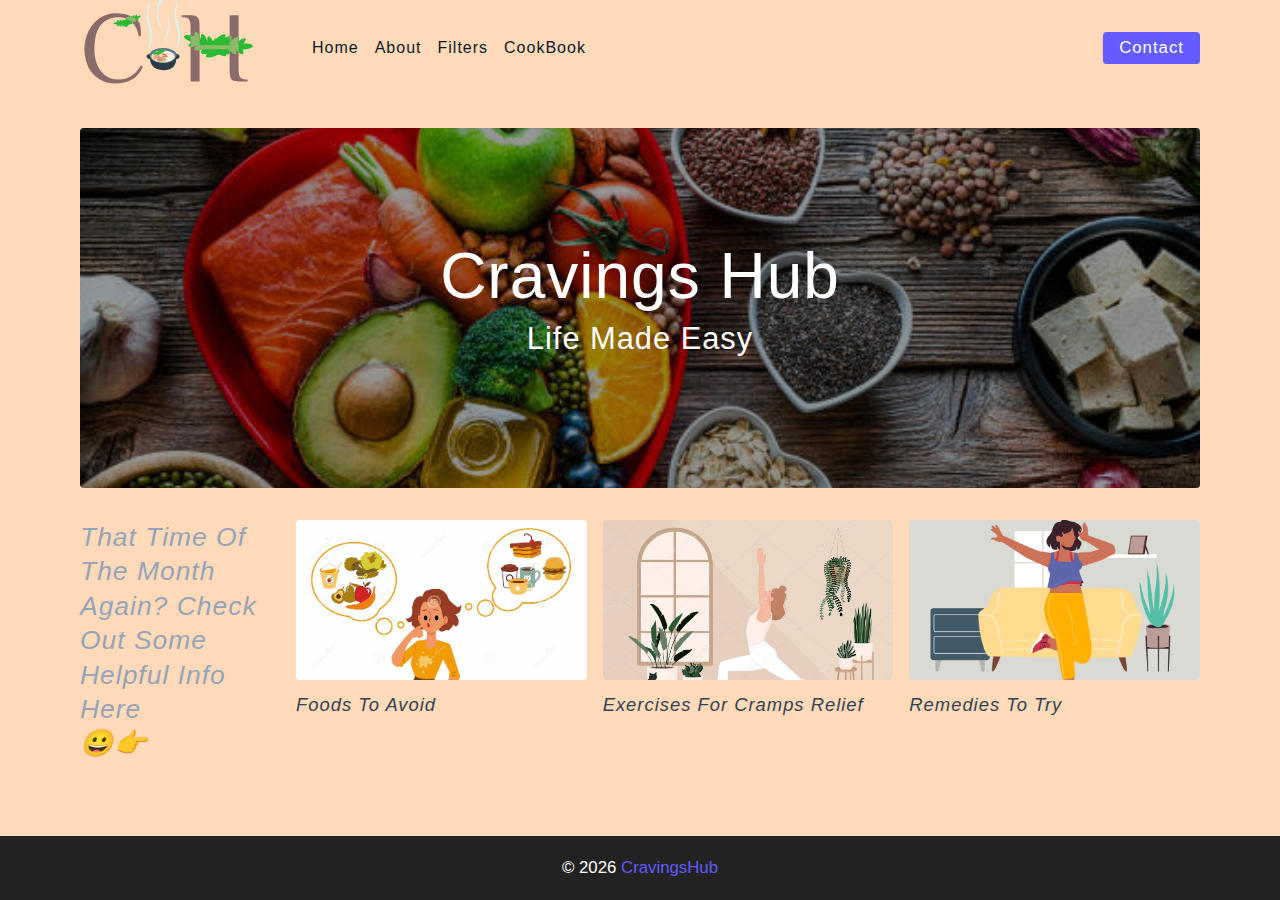
<file: CravingsHub_IWS_Final_Project/index.html>
<!DOCTYPE html>
<html lang="en">
  <head>
    <meta charset="UTF-8" />
    <meta http-equiv="X-UA-Compatible" content="IE=edge" />
    <meta name="viewport" content="width=device-width, initial-scale=1.0" />
    <title>CRAVINGS HUT | FINAL PROJECT</title>
    <!-- favicon -->
    <link rel="shortcut icon" href="./assets/favicon.ico" type="image/x-icon" />
    <!-- normalize -->
    <link rel="stylesheet" href="./css/normalize.css" />
    <!-- font-awesome -->
    <link
      rel="stylesheet"
      href="https://cdnjs.cloudflare.com/ajax/libs/font-awesome/5.14.0/css/all.min.css"
    />
    <!-- main css -->
    <link rel="stylesheet" href="./css/main.css" />
  </head>
  <body>
    <body style="background-color:peachpuff;"></body>
    <!-- nav  -->
    <nav class="navbar">
      <div class="nav-center">
        <div class="nav-header">
          <a href="index.html" class="nav-logo">
            <img src="./assets/logo.svg" alt="simply recipes" />
          </a>
          <button class="nav-btn btn">
            <i class="fas fa-align-justify"></i>
          </button>
        </div>
        <div class="nav-links">
          <a href="index.html" class="nav-link"> Home </a>
          <a href="about.html" class="nav-link"> About </a>
          <a href="tags.html" class="nav-link"> Filters </a>
          <a href="recipes.html" class="nav-link"> CookBook </a>

          <div class="nav-link contact-link">
            <a href="contact.php" class="btn"> contact </a>
          </div>
        </div>
      </div>
    </nav>
    <!-- end of nav -->
   
    <!-- main -->
    <main class="page">
      <!-- header -->
      <header class="hero">
        <div class="hero-container">
          <div class="hero-text">
            <h1>Cravings Hub</h1>
            <h2>Life Made Easy</h2>
          </div>
        </div>
      </header>
      <!-- end of header -->
      <section class="recipes-container">
        <h3>That time of the month again? Check out some helpful info here<p>&#128512;&#128073;</p></h3>
        <!-- recipes list -->
        <div class="recipes-list">
          <!-- single recipe -->
          <a href="food.html" class="recipe">
            <img
              src="./assets/recipes/image-1.jpeg"
              class="img recipe-img"
              alt=""
            />
            
            
              <h5>Foods To Avoid</h5>
          </a>
          <!-- end of single recipe -->
          <!-- single recipe -->
          <a href="exercise.html" class="recipe">
            <img
              src="./assets/recipes/image-2.jpeg"
              class="img recipe-img"
              alt=""
            />
            
              <h5>Exercises for Cramps Relief</h5>
              
            
          </a>
          <!-- end of single recipe -->
          <!-- single recipe -->
          <a href="remedy.html" class="recipe">
            <img
              src="./assets/recipes/image-3.jpeg"
              class="img recipe-img"
              alt=""
            />
            <h5>Remedies to Try</h5>
            
          </a>
          <!-- end of single recipe -->
          
        </div>
        <!-- end of recipes list -->
      </section>
    </main>
    <!-- end of main -->
    <!-- footer -->
    <footer class="page-footer">
      <p>
        &copy; <span id="date"></span>
        <span class="footer-logo">CravingsHub</span>
      </p>
    </footer>
    <script src="./js/app.js"></script>
  </body>
</html>
</file>
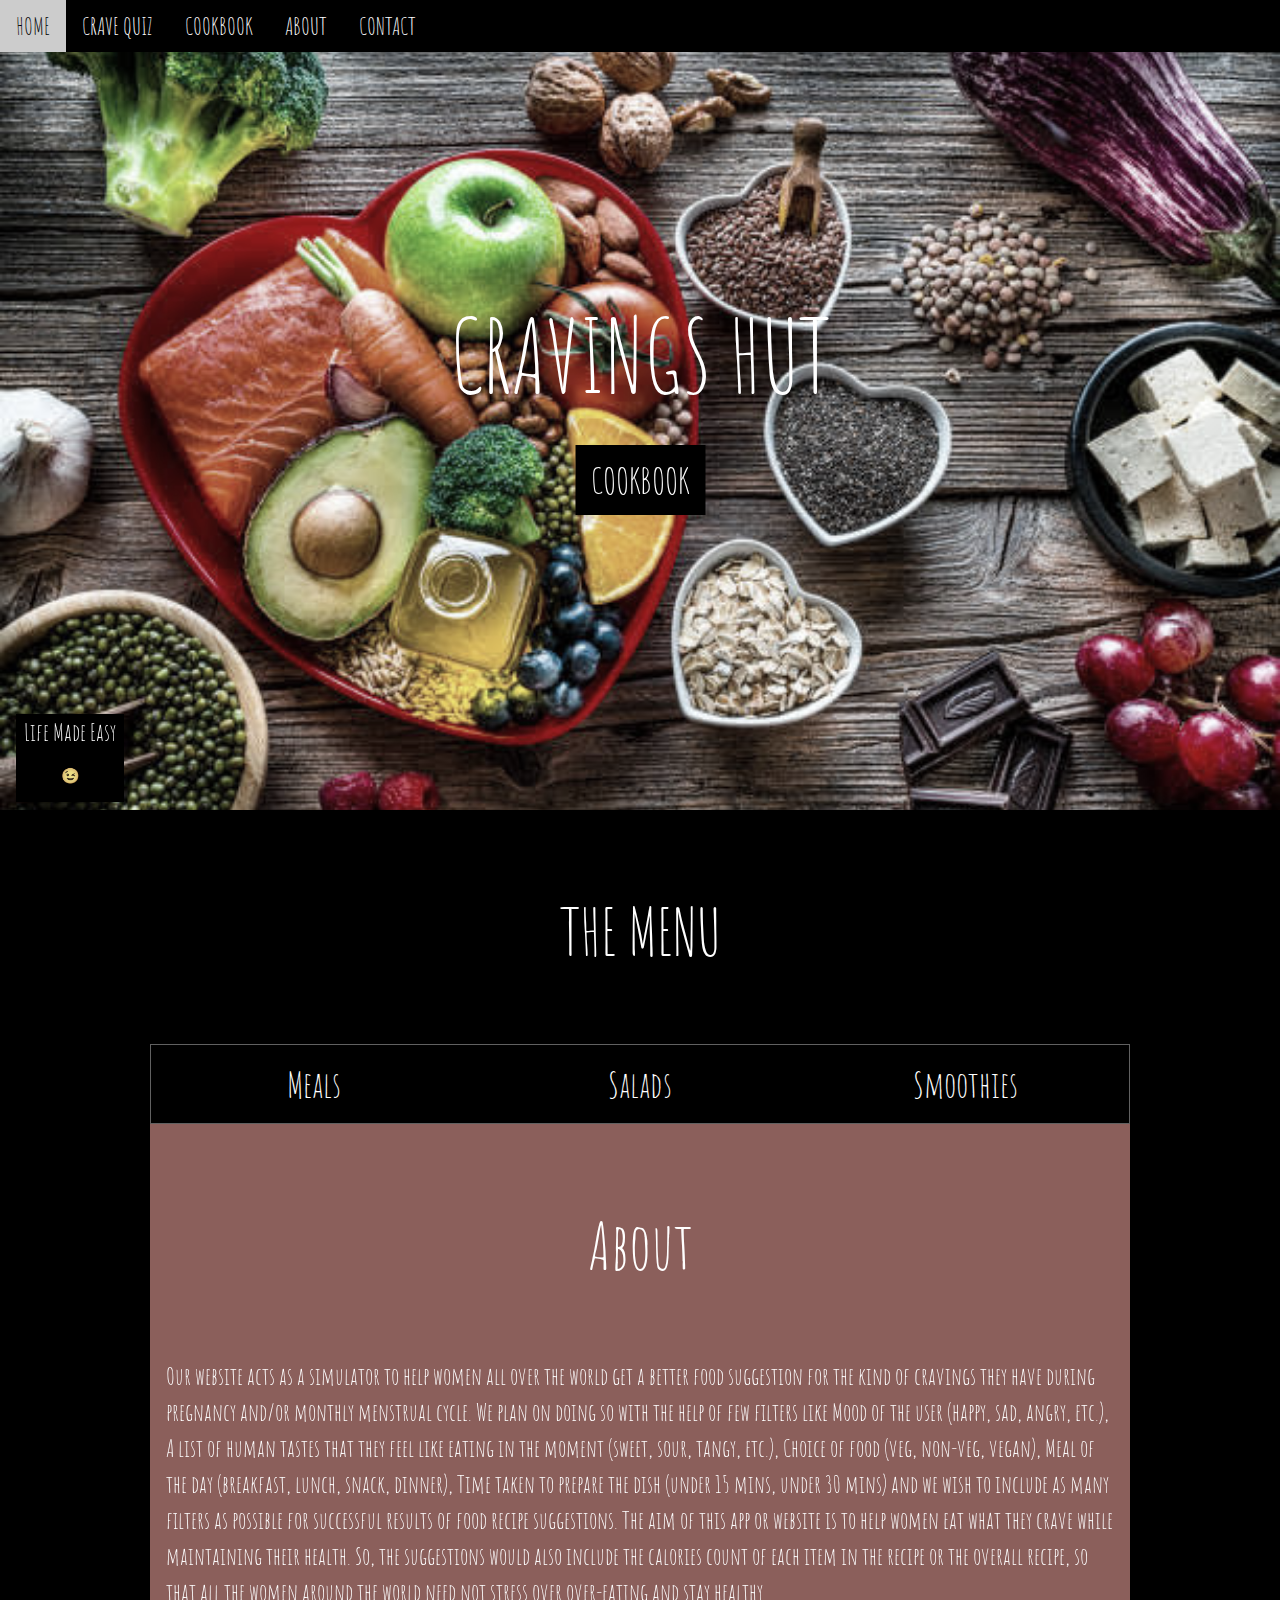
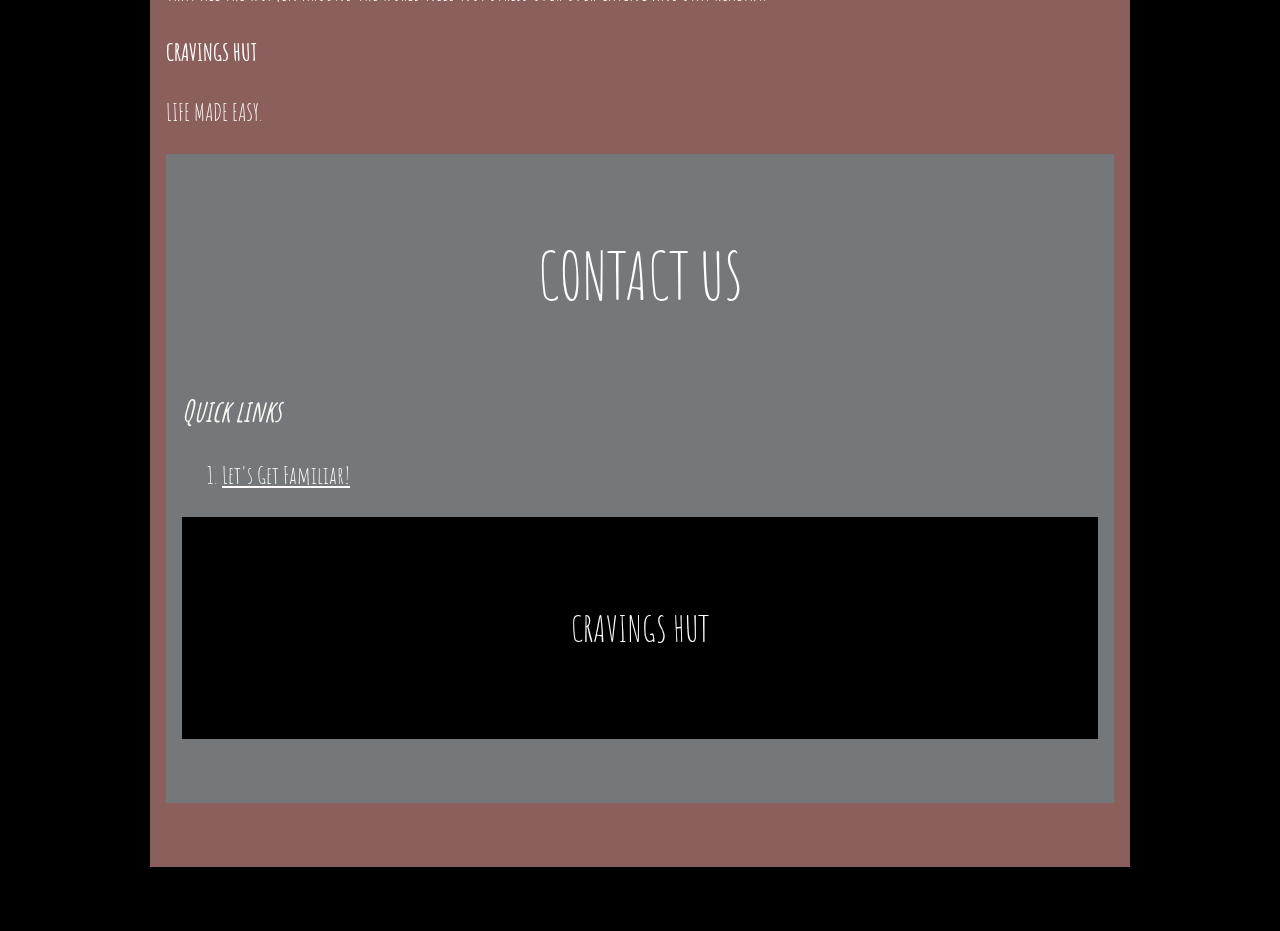
<file: Project/index.html>
<!DOCTYPE html>
<html>
<head>
<title>IWS PROJECT</title>
<meta charset="UTF-8">
<meta name="viewport" content="width=device-width, initial-scale=1">
<link rel="stylesheet" href="https://www.w3schools.com/w3css/4/w3.css">
<link rel="stylesheet" href="https://fonts.googleapis.com/css?family=Amatic+SC">
<style>
body, html {height: 100%}
body,h1,h2,h3,h4,h5,h6 {font-family: "Amatic SC", sans-serif}
.menu {display: none}
.bgimg {
  background-repeat: no-repeat;
  background-size: cover;
  background-image: url("image1.jpg");
  min-height: 90%;
}
</style>
</head>
<body>

<!-- Navbar (sit on top) -->
<div class="w3-top w3-hide-small">
  <div class="w3-bar w3-xlarge w3-black w3-opacity w3-hover-opacity-off" id="myNavbar">
    <a href="#" class="w3-bar-item w3-button">HOME</a>
    <a href="#" class="w3-bar-item w3-button">CRAVE QUIZ</a>
    <a href="#menu" class="w3-bar-item w3-button">COOKBOOK</a>
    <a href="#about" class="w3-bar-item w3-button">ABOUT</a>
    <a href="#myMap" class="w3-bar-item w3-button">CONTACT</a>
  </div>
</div>
  
<!-- Header with image -->
<header class="bgimg w3-display-container w3-grayscale-min" id="home">
  <div class="w3-display-bottomleft w3-padding">
    <span class="w3-tag w3-xlarge">Life Made Easy<p style=font-size:15px;>&#128521;</p></span>
  </div>
  <div class="w3-display-middle w3-center">
    <span class="w3-text-white w3-hide-small" style="font-size:100px">CRAVINGS HUT</span>
    <span class="w3-text-white w3-hide-large w3-hide-medium" style="font-size:60px"><b>CRAVINGS HUT</b></span>
    <p><a href="#menu" class="w3-button w3-xxlarge w3-black">COOKBOOK</a></p>
  </div>
</header>

<!-- Menu Container -->
<div class="w3-container w3-black w3-padding-64 w3-xxlarge" id="menu">
  <div class="w3-content">
  
    <h1 class="w3-center w3-jumbo" style="margin-bottom:64px">THE MENU</h1>
    <div class="w3-row w3-center w3-border w3-border-dark-grey">
      <a href="javascript:void(0)" onclick="openMenu(event, 'Meals');" id="myLink">
        <div class="w3-col s4 tablink w3-padding-large w3-hover-red">Meals</div>
      </a>
      <a href="javascript:void(0)" onclick="openMenu(event, 'Salads');">
        <div class="w3-col s4 tablink w3-padding-large w3-hover-red">Salads</div>
      </a>
      <a href="javascript:void(0)" onclick="openMenu(event, 'Smoothies');">
        <div class="w3-col s4 tablink w3-padding-large w3-hover-red">Smoothies</div>
      </a>
    </div>

<!-- About Container -->
<div class="w3-container w3-padding-64 w3-red w3-grayscale w3-xlarge" id="about">
  <div class="w3-content">
    <h1 class="w3-center w3-jumbo" style="margin-bottom:64px">About</h1>
    <p>Our website acts as a simulator to help women all over the world get a better food suggestion for the kind of cravings they have during pregnancy and/or monthly menstrual cycle. We plan on doing so with the help of few filters like Mood of the user (happy, sad, angry, etc.), A list of human tastes that they feel like eating in the moment (sweet, sour, tangy, etc.), Choice of food (veg, non-veg, vegan), Meal of the day (breakfast, lunch, snack, dinner), Time taken to prepare the dish (under 15 mins, under 30 mins) and we wish to include as many filters as possible for successful results of food recipe suggestions. The aim of this app or website is to help women eat what they crave while maintaining their health. So, the suggestions would also include the calories count of each item in the recipe or the overall recipe, so that all the women around the world need not stress over over-eating and stay healthy.</p>
    <p><strong>CRAVINGS HUT</strong>
    <p>LIFE MADE EASY.</p>
</div>

<!-- Contact -->
<div class="w3-container w3-padding-64 w3-blue-grey w3-grayscale-min w3-xlarge">
  <div class="w3-content">
    <h1 class="w3-center w3-jumbo" style="margin-bottom:64px">CONTACT US</h1>
    
    <div class="col-lg-6">
          <div class="p-5">
            <h2 style='color:lemonchiffon' class="display-4"><strong><em>Quick links</strong></em></h2>
              <p>
                <a href="https://docs.google.com/forms/d/e/1FAIpQLSeeK18T-H6wYYe7XabC7kU1ji8rqB-Yf-DJbfFSG-_DB2EQZw/viewform">
              <ol><li> Let's Get Familiar!</a></li>
              </p>
            </div>
          </div>

<!-- Footer -->
<footer class="w3-center w3-black w3-padding-48 w3-xxlarge">
  <p>CRAVINGS HUT</p>
</footer>

<script>
// Tabbed Menu
function openMenu(evt, menuName) {
  var i, x, tablinks;
  x = document.getElementsByClassName("menu");
  for (i = 0; i < x.length; i++) {
     x[i].style.display = "none";
  }
  tablinks = document.getElementsByClassName("tablink");
  for (i = 0; i < x.length; i++) {
     tablinks[i].className = tablinks[i].className.replace(" w3-red", "");
  }
  document.getElementById(menuName).style.display = "block";
  evt.currentTarget.firstElementChild.className += " w3-red";
}
document.getElementById("myLink").click();
</script>

</body>
</html>
</file>
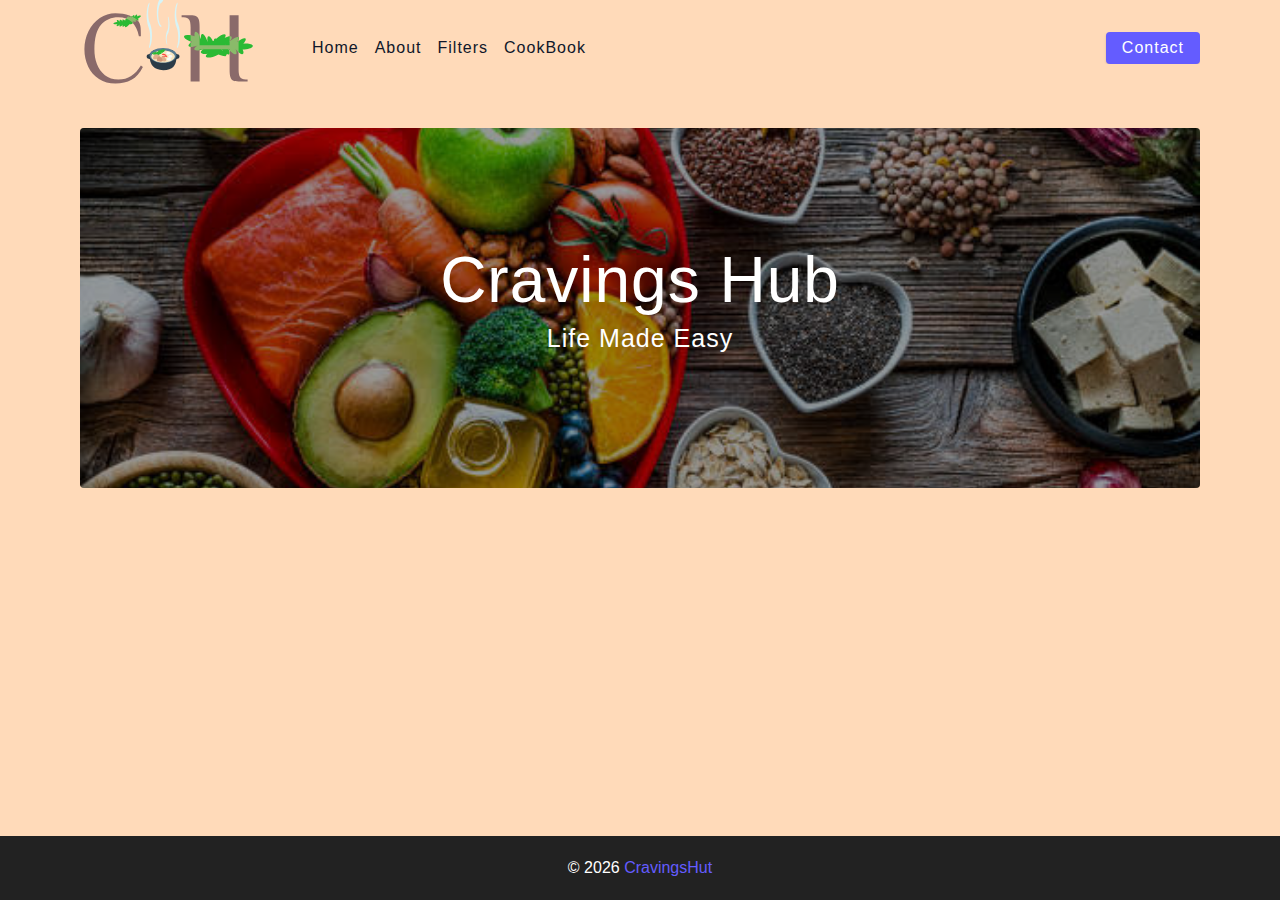
<file: CravingsHut All-files/final/index.html>
<!DOCTYPE html>
<html lang="en">
  <head>
    <meta charset="UTF-8" />
    <meta http-equiv="X-UA-Compatible" content="IE=edge" />
    <meta name="viewport" content="width=device-width, initial-scale=1.0" />
    <title>CRAVINGS HUT | FINAL PROJECT</title>
    <!-- favicon -->
    <link rel="shortcut icon" href="./assets/favicon.ico" type="image/x-icon" />
    <!-- normalize -->
    <link rel="stylesheet" href="./css/normalize.css" />
    <!-- font-awesome -->
    <link
      rel="stylesheet"
      href="https://cdnjs.cloudflare.com/ajax/libs/font-awesome/5.14.0/css/all.min.css"
    />
    <!-- main css -->
    <link rel="stylesheet" href="./css/main.css" />
  </head>
  <body>
    
      <body style="background-color:peachpuff;"></body>
    
    <!-- nav  -->
    <nav class="navbar">
      <div class="nav-center">
        <div class="nav-header">
          <a href="index.html" class="nav-logo">
            <img src="./assets/logo.svg" alt="simply recipes" />
          </a>
          <button class="nav-btn btn">
            <i class="fas fa-align-justify"></i>
          </button>
        </div>
        <div class="nav-links">
          <a href="index.html" class="nav-link"> Home </a>
          <a href="about.html" class="nav-link"> About </a>
          <a href="tags.html" class="nav-link"> Filters </a>
          <a href="recipes.html" class="nav-link"> CookBook </a>

          <div class="nav-link contact-link">
            <a href="contact.html" class="btn"> contact </a>
          </div>
        </div>
      </div>
    </nav>
    <!-- end of nav -->
    <!-- main -->
    <main class="page">
      <!-- header -->
      <header class="hero">
        <div class="hero-container">
          <div class="hero-text">
            <h1>Cravings Hub</h1>
            <h4>Life Made Easy</h4>
          </div>
        </div>
      </header>
      <!-- end of header -->
    </main>
    <!-- end of main -->
    <!-- footer -->
    <footer class="page-footer">
      <p>
        &copy; <span id="date"></span>
        <span class="footer-logo">CravingsHut</span>
      </p>
    </footer>
    <script src="./js/app.js"></script>
  </body>
</html>
</file>
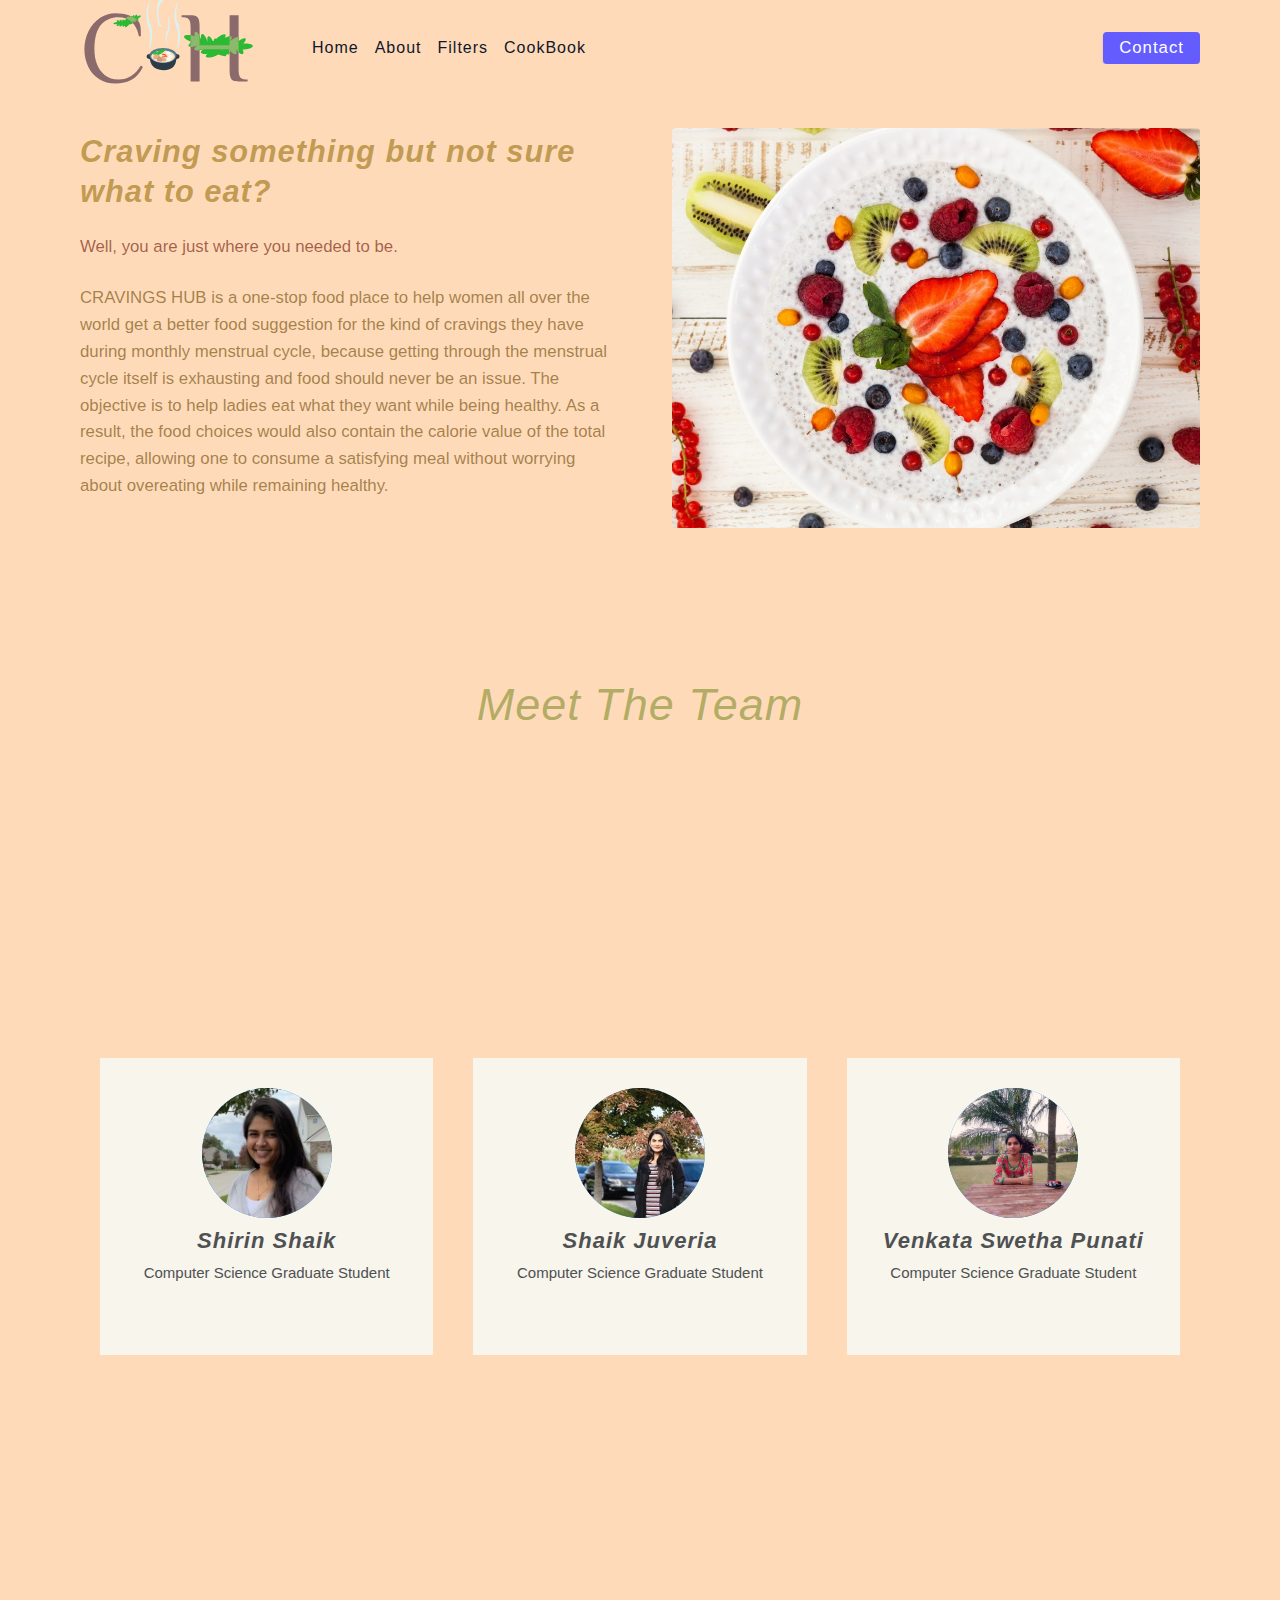
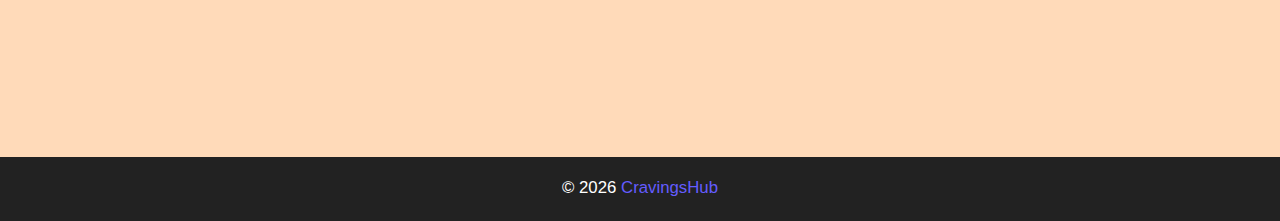
<file: about.html>
<!DOCTYPE html>
<html lang="en">
  <head>
    <meta charset="UTF-8" />
    <meta http-equiv="X-UA-Compatible" content="IE=edge" />
    <meta name="viewport" content="width=device-width, initial-scale=1.0" />
    <title>About || Final</title>
    <!-- favicon -->
    <link rel="shortcut icon" href="./assets/favicon.ico" type="image/x-icon" />
    <!-- normalize -->
    <link rel="stylesheet" href="./css/normalize.css" />
    <!-- font-awesome -->
    <link
      rel="stylesheet"
      href="https://cdnjs.cloudflare.com/ajax/libs/font-awesome/5.14.0/css/all.min.css"
    />
    <!-- main css -->
    <link rel="stylesheet" href="./css/main.css" />
  </head>
  <body>
    <body style="background-color:peachpuff;"></body>
    <!-- nav  -->
    <nav class="navbar">
      <div class="nav-center">
        <div class="nav-header">
          <a href="index.html" class="nav-logo">
            <img src="./assets/logo.svg" alt="simply recipes" />
          </a>
          <button class="nav-btn btn">
            <i class="fas fa-align-justify"></i>
          </button>
        </div>
        <div class="nav-links">
          <a href="index.html" class="nav-link"> Home </a>
          <a href="about.html" class="nav-link"> About </a>
          <a href="tags.html" class="nav-link"> Filters </a>
          <a href="recipes.html" class="nav-link"> CookBook </a>

          <div class="nav-link contact-link">
            <a href="contact.html" class="btn"> contact </a>
          </div>
        </div>
      </div>
    </nav>
    <!-- end of nav -->
    <main class="page">
      <section class="about-page">
        <article>
          <h2>Craving something but not sure what to eat?</h2>
          <p style="color:rgba(110, 22, 7, 0.63)">
            Well, you are just where you needed to be. 
          </p>
          <p style="color:rgba(110, 77, 7, 0.63)">
            CRAVINGS HUB is a one-stop food place to help women all over the world get a better food suggestion for the kind of cravings they have during monthly menstrual cycle, because getting through the menstrual cycle itself is exhausting and food should never be an issue. The objective is to help ladies eat what they want while being healthy. As a result, the food choices would also contain the calorie value of the total recipe, allowing one to consume a satisfying meal without worrying about overeating while remaining healthy.
          </p>
        </article>
        <img
        src="./assets/4.jpg"
        alt="Strawberries Bowl"
        class="img about-img"
        />
    </section>
      
      <section class="team-section">
      <h5 class="team-title">Meet The Team</h5>
      <!--Team section container-->  
      <div class="container">
         <!--Team 1-->
            <div class="our-team">
            <div class="pic">
                 <img src="./assets/Team1.jpeg" alt="img">
            </div> 
            <div class="team-content">
                <h3 class="title">Shirin Shaik</h3>
                <span class="post">Computer Science Graduate Student</span>
            </div>
            <ul class="social">
              <li><a href="#" class="fab fa-github"></a></li>
              <li><a href="#" class="fab fa-instagram"></a></li>
              <li><a href="#" class="fab fa-linkedin"></a></li>
            </ul>
         </div>
        
           
         <!--Team 2-->
          <div class="our-team">
          <div class="pic">
               <img src="./assets/Team2.jpeg" alt="img">
          </div> 
          <div class="team-content">
              <h3 class="title">Shaik Juveria</h3>
              <span class="post">Computer Science Graduate Student</span>
          </div>
          <ul class="social">
            <li><a href="#" class="fab fa-github"></a></li>
            <li><a href="#" class="fab fa-instagram"></a></li>
            <li><a href="#" class="fab fa-linkedin"></a></li>
          </ul>
        </div>
        
       <!--Team 3-->
       <div class="our-team">
        <div class="pic">
             <img src="./assets/Team3.jpeg" alt="img">
        </div> 
        <div class="team-content">
            <h3 class="title">Venkata Swetha Punati</h3>
            <span class="post">Computer Science Graduate Student</span>
        </div>
        <ul class="social">
          <li><a href="#" class="fab fa-github"></a></li>
          <li><a href="#" class="fab fa-instagram"></a></li>
          <li><a href="#" class="fab fa-linkedin"></a></li>
        </ul>
      </div>
     </div>
    
       </section>
     </main>
    <!-- footer -->
    <footer class="page-footer">
      <p>
        &copy; <span id="date"></span>
        <span class="footer-logo">CravingsHub</span>
      </p>
    </footer>
    <script src="./js/app.js"></script>
  </body>
</html>
</file>
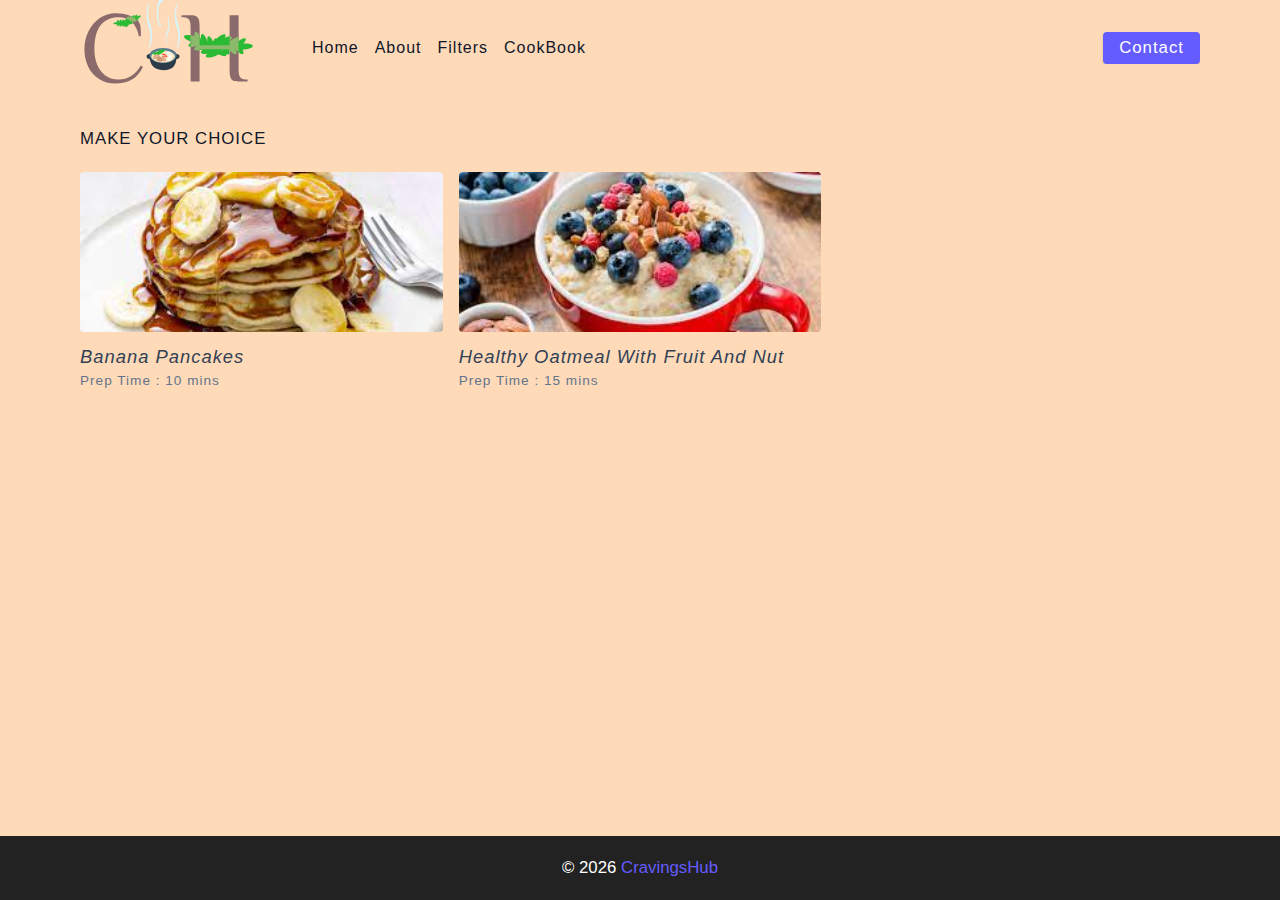
<file: Bmeals1.html>
<!DOCTYPE html>
<html lang="en">
  <head>
    <meta charset="UTF-8" />
    <meta http-equiv="X-UA-Compatible" content="IE=edge" />
    <meta name="viewport" content="width=device-width, initial-scale=1.0" />
    <title>Recipe Template || Final</title>
    <!-- favicon -->
    <link rel="shortcut icon" href="./assets/favicon.ico" type="image/x-icon" />
    <!-- normalize -->
    <link rel="stylesheet" href="./css/normalize.css" />
    <!-- font-awesome -->
    <link
      rel="stylesheet"
      href="https://cdnjs.cloudflare.com/ajax/libs/font-awesome/5.14.0/css/all.min.css"
    />
    <!-- main css -->
    <link rel="stylesheet" href="./css/main.css" />
  </head>
  <body>
    <body style="background-color:peachpuff;"></body>
    <!-- nav  -->
    <nav class="navbar">
      <div class="nav-center">
        <div class="nav-header">
          <a href="index.html" class="nav-logo">
            <img src="./assets/logo.svg" alt="simply recipes" />
          </a>
          <button class="nav-btn btn">
            <i class="fas fa-align-justify"></i>
          </button>
        </div>
        <div class="nav-links">
          <a href="index.html" class="nav-link"> Home </a>
          <a href="about.html" class="nav-link"> About </a>
          <a href="tags.html" class="nav-link"> Filters </a>
          <a href="recipes.html" class="nav-link"> CookBook </a>

          <div class="nav-link contact-link">
            <a href="contact.html" class="btn"> contact </a>
          </div>
        </div>
      </div>
    </nav>
    <!-- end of nav -->
    <main class="page">
      <div class="featured-recipes">
        <h4>MAKE YOUR CHOICE</h4>
          <!-- recipes list -->
        <div class="recipes-list">
          <!-- single recipe -->
          <a href="Bsingle-recipe1.html" class="recipe">
            <img
              src="./assets/recipes/image-13.jfif"
              class="img recipe-img"
              alt=""
            />
            <h5>Banana Pancakes</h5>
            <p>Prep Time : 10 mins </p>
          </a>
          <!-- end of single recipe -->
          <!-- single recipe -->
          <a href="Bsingle-recipe1.1.html" class="recipe">
            <img
              src="./assets/recipes/image-24.jpeg"
              class="img recipe-img"
              alt=""
            />
            <h5>Healthy Oatmeal with Fruit and Nut</h5>
            <p>Prep Time : 15 mins</p>
          </a>
          <!-- end of single recipe -->
     
        </div>
        
        <!-- end of recipe list -->
      </div>
          
    </main>
    <!-- footer -->
    <footer class="page-footer">
      <p>
        &copy; <span id="date"></span>
        <span class="footer-logo">CravingsHub</span></p>
    </footer>
    <script src="./js/app.js"></script>
  </body>
</html>
</file>
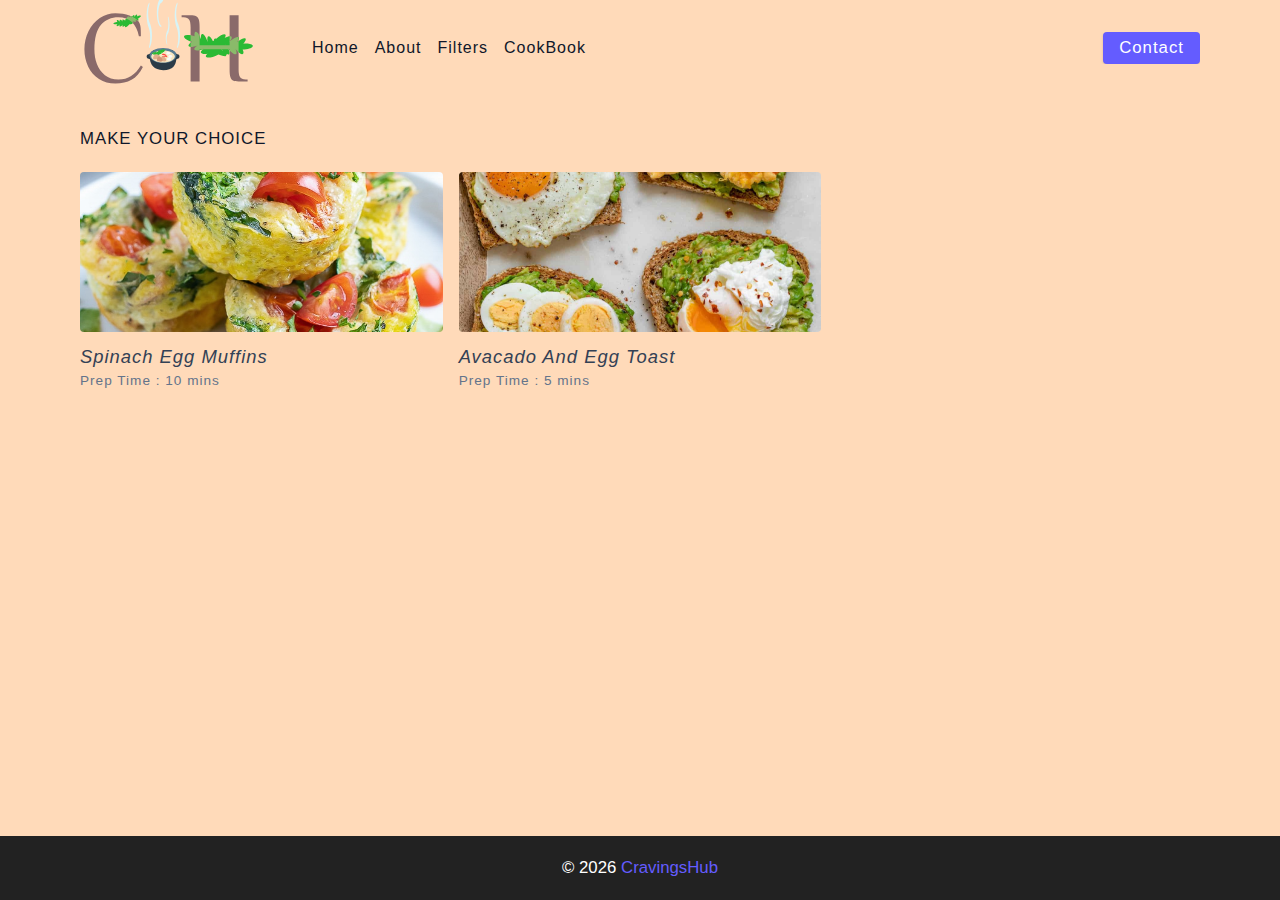
<file: Bmeals2.html>
<!DOCTYPE html>
<html lang="en">
  <head>
    <meta charset="UTF-8" />
    <meta http-equiv="X-UA-Compatible" content="IE=edge" />
    <meta name="viewport" content="width=device-width, initial-scale=1.0" />
    <title>Recipe Template || Final</title>
    <!-- favicon -->
    <link rel="shortcut icon" href="./assets/favicon.ico" type="image/x-icon" />
    <!-- normalize -->
    <link rel="stylesheet" href="./css/normalize.css" />
    <!-- font-awesome -->
    <link
      rel="stylesheet"
      href="https://cdnjs.cloudflare.com/ajax/libs/font-awesome/5.14.0/css/all.min.css"
    />
    <!-- main css -->
    <link rel="stylesheet" href="./css/main.css" />
  </head>
  <body>
    <body style="background-color:peachpuff;"></body>
    <!-- nav  -->
    <nav class="navbar">
      <div class="nav-center">
        <div class="nav-header">
          <a href="index.html" class="nav-logo">
            <img src="./assets/logo.svg" alt="simply recipes" />
          </a>
          <button class="nav-btn btn">
            <i class="fas fa-align-justify"></i>
          </button>
        </div>
        <div class="nav-links">
          <a href="index.html" class="nav-link"> Home </a>
          <a href="about.html" class="nav-link"> About </a>
          <a href="tags.html" class="nav-link"> Filters </a>
          <a href="recipes.html" class="nav-link"> CookBook </a>

          <div class="nav-link contact-link">
            <a href="contact.html" class="btn"> contact </a>
          </div>
        </div>
      </div>
    </nav>
    <!-- end of nav -->
    <main class="page">
      <div class="featured-recipes">
        <h4>MAKE YOUR CHOICE</h4>
          <!-- recipes list -->
        <div class="recipes-list">
          <!-- single recipe -->
          <a href="Bsingle-recipe2.html" class="recipe">
            <img
              src="./assets/recipes/image-26.jpg"
              class="img recipe-img"
              alt=""
            />
            <h5>Spinach Egg Muffins</h5>
            <p>Prep Time : 10 mins </p>
          </a>
          <!-- end of single recipe -->
          <!-- single recipe -->
          <a href="Bsingle-recipe2.1.html" class="recipe">
            <img
              src="./assets/recipes/image-22.jpg"
              class="img recipe-img"
              alt=""
            />
            <h5>Avacado and Egg Toast</h5>
            <p>Prep Time : 5 mins</p>
          </a>
          <!-- end of single recipe -->
     
        </div>
        
        <!-- end of recipe list -->
      </div>
          
    </main>
    <!-- footer -->
    <footer class="page-footer">
      <p>
        &copy; <span id="date"></span>
        <span class="footer-logo">CravingsHub</span></p>
    </footer>
    <script src="./js/app.js"></script>
  </body>
</html>
</file>
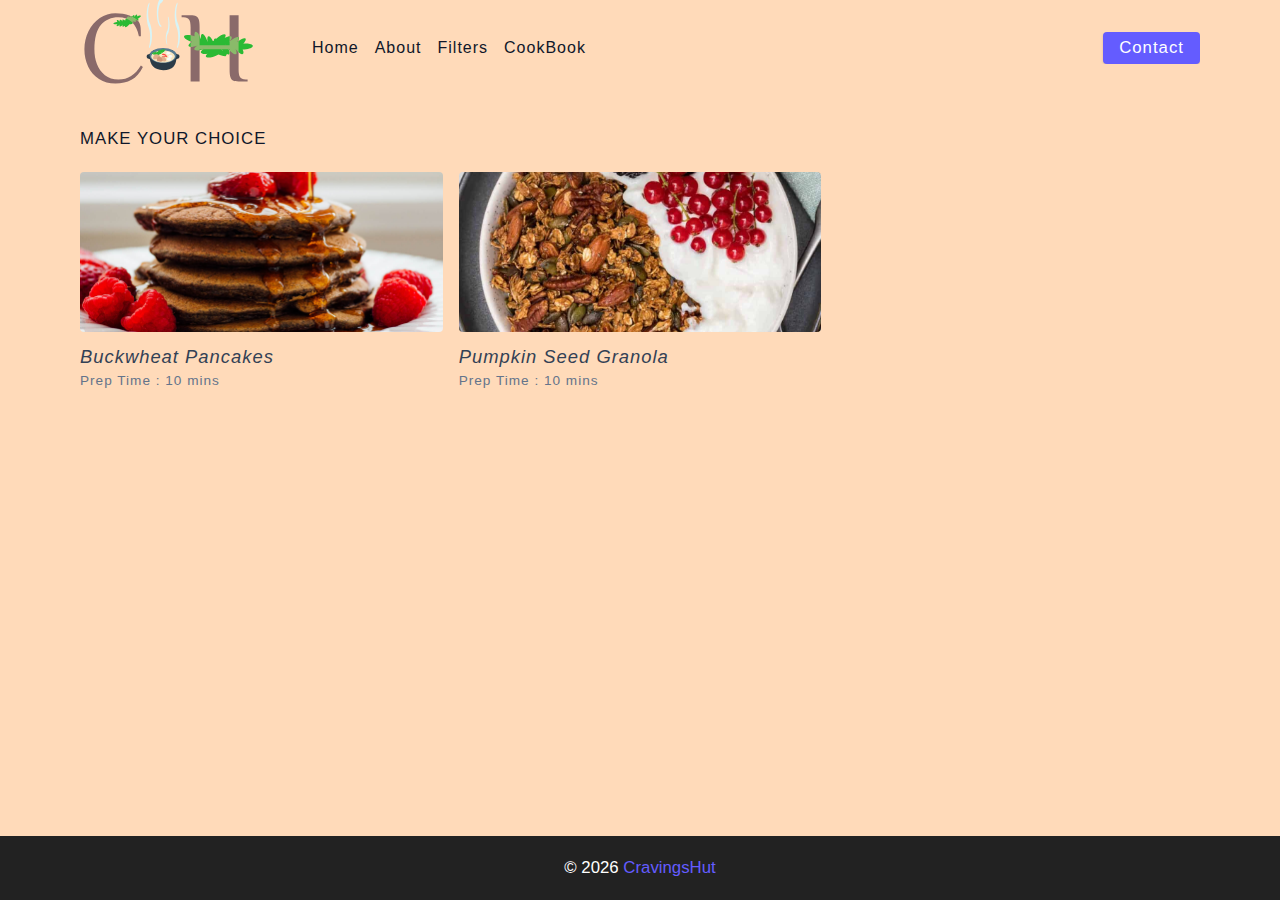
<file: Bmeals3.html>
<!DOCTYPE html>
<html lang="en">
  <head>
    <meta charset="UTF-8" />
    <meta http-equiv="X-UA-Compatible" content="IE=edge" />
    <meta name="viewport" content="width=device-width, initial-scale=1.0" />
    <title>Recipe Template || Final</title>
    <!-- favicon -->
    <link rel="shortcut icon" href="./assets/favicon.ico" type="image/x-icon" />
    <!-- normalize -->
    <link rel="stylesheet" href="./css/normalize.css" />
    <!-- font-awesome -->
    <link
      rel="stylesheet"
      href="https://cdnjs.cloudflare.com/ajax/libs/font-awesome/5.14.0/css/all.min.css"
    />
    <!-- main css -->
    <link rel="stylesheet" href="./css/main.css" />
  </head>
  <body>
    <body style="background-color:peachpuff;"></body>
    <!-- nav  -->
    <nav class="navbar">
      <div class="nav-center">
        <div class="nav-header">
          <a href="index.html" class="nav-logo">
            <img src="./assets/logo.svg" alt="simply recipes" />
          </a>
          <button class="nav-btn btn">
            <i class="fas fa-align-justify"></i>
          </button>
        </div>
        <div class="nav-links">
          <a href="index.html" class="nav-link"> Home </a>
          <a href="about.html" class="nav-link"> About </a>
          <a href="tags.html" class="nav-link"> Filters </a>
          <a href="recipes.html" class="nav-link"> CookBook </a>

          <div class="nav-link contact-link">
            <a href="contact.html" class="btn"> contact </a>
          </div>
        </div>
      </div>
    </nav>
    <!-- end of nav -->
    <main class="page">
      <div class="featured-recipes">
        <h4>MAKE YOUR CHOICE</h4>
          <!-- recipes list -->
        <div class="recipes-list">
          <!-- single recipe -->
          <a href="Bsingle-recipe3.html" class="recipe">
            <img
              src="./assets/recipes/iimage-27.jpg"
              class="img recipe-img"
              alt=""
            />
            <h5>Buckwheat pancakes</h5>
            <p>Prep Time : 10 mins </p>
          </a>
          <!-- end of single recipe -->
          <!-- single recipe -->
          <a href="Bsingle-recipe3.1.html" class="recipe">
            <img
              src="./assets/recipes/image-28.jpg"
              class="img recipe-img"
              alt=""
            />
            <h5>Pumpkin Seed Granola</h5>
            <p>Prep Time : 10 mins</p>
          </a>
          <!-- end of single recipe -->
     
        </div>
        
        <!-- end of recipe list -->
      </div>
          
    </main>
    <!-- footer -->
    <footer class="page-footer">
      <p>
        &copy; <span id="date"></span>
        <span class="footer-logo">CravingsHut</span></p>
    </footer>
    <script src="./js/app.js"></script>
  </body>
</html>
</file>
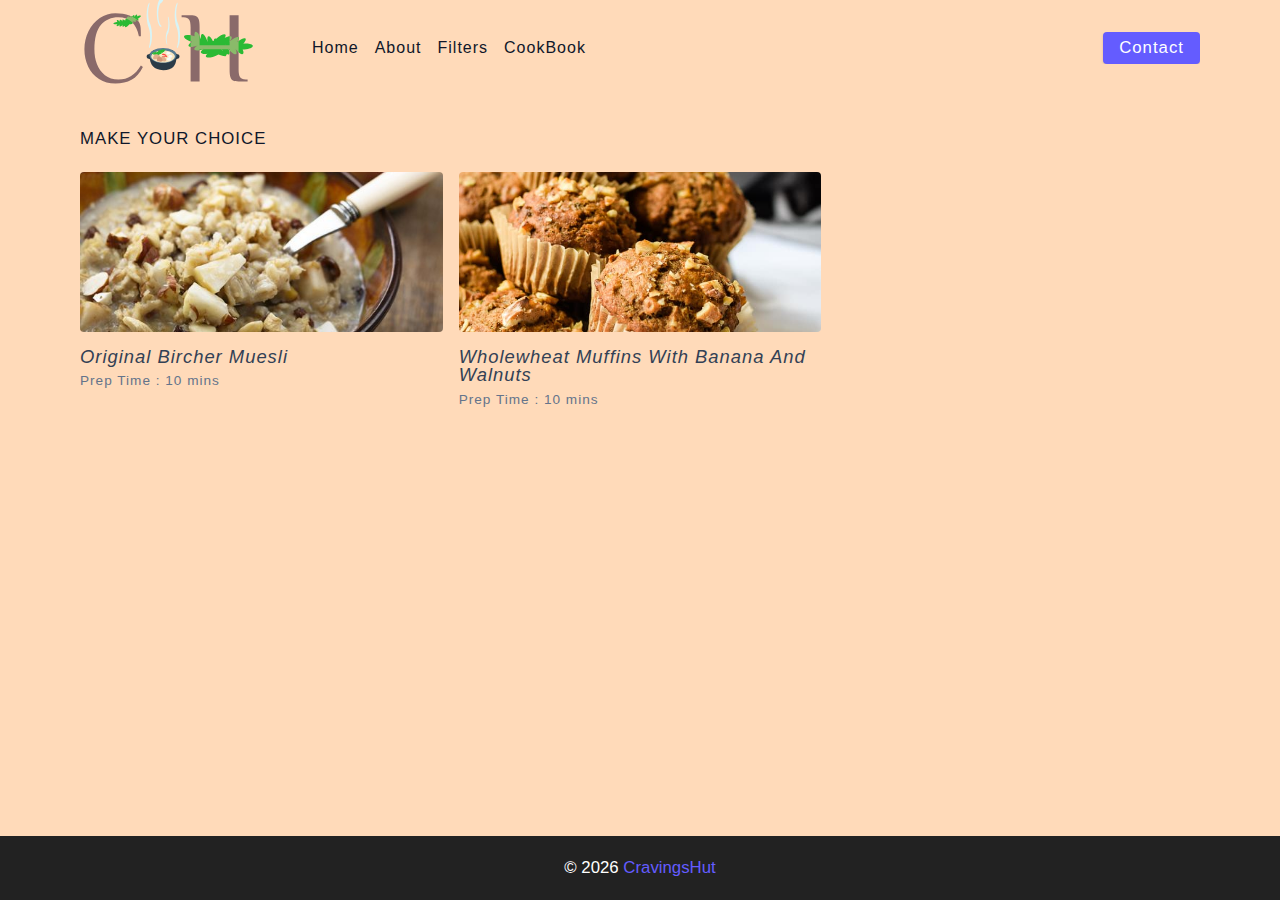
<file: CravingsHub_IWS_Final_Project/Bmeals4.html>
<!DOCTYPE html>
<html lang="en">
  <head>
    <meta charset="UTF-8" />
    <meta http-equiv="X-UA-Compatible" content="IE=edge" />
    <meta name="viewport" content="width=device-width, initial-scale=1.0" />
    <title>Recipe Template || Final</title>
    <!-- favicon -->
    <link rel="shortcut icon" href="./assets/favicon.ico" type="image/x-icon" />
    <!-- normalize -->
    <link rel="stylesheet" href="./css/normalize.css" />
    <!-- font-awesome -->
    <link
      rel="stylesheet"
      href="https://cdnjs.cloudflare.com/ajax/libs/font-awesome/5.14.0/css/all.min.css"
    />
    <!-- main css -->
    <link rel="stylesheet" href="./css/main.css" />
  </head>
  <body>
    <body style="background-color:peachpuff;"></body>
    <!-- nav  -->
    <nav class="navbar">
      <div class="nav-center">
        <div class="nav-header">
          <a href="index.html" class="nav-logo">
            <img src="./assets/logo.svg" alt="simply recipes" />
          </a>
          <button class="nav-btn btn">
            <i class="fas fa-align-justify"></i>
          </button>
        </div>
        <div class="nav-links">
          <a href="index.html" class="nav-link"> Home </a>
          <a href="about.html" class="nav-link"> About </a>
          <a href="tags.html" class="nav-link"> Filters </a>
          <a href="recipes.html" class="nav-link"> CookBook </a>

          <div class="nav-link contact-link">
            <a href="contact.html" class="btn"> contact </a>
          </div>
        </div>
      </div>
    </nav>
    <!-- end of nav -->
    <main class="page">
      <div class="featured-recipes">
        <h4>MAKE YOUR CHOICE</h4>
          <!-- recipes list -->
        <div class="recipes-list">
          <!-- single recipe -->
          <a href="Bsingle-recipe4.html" class="recipe">
            <img
              src="./assets/recipes/image-29.jpg"
              class="img recipe-img"
              alt=""
            />
            <h5>Original Bircher Muesli</h5>
            <p>Prep Time : 10 mins </p>
          </a>
          <!-- end of single recipe -->
          <!-- single recipe -->
          <a href="Bsingle-recipe4.1.html" class="recipe">
            <img
              src="./assets/recipes/image-30.jpg"
              class="img recipe-img"
              alt=""
            />
            <h5>Wholewheat Muffins with Banana And Walnuts</h5>
            <p>Prep Time : 10 mins</p>
          </a>
          <!-- end of single recipe -->
     
        </div>
        
        <!-- end of recipe list -->
      </div>
          
    </main>
    <!-- footer -->
    <footer class="page-footer">
      <p>
        &copy; <span id="date"></span>
        <span class="footer-logo">CravingsHut</span></p>
    </footer>
    <script src="./js/app.js"></script>
  </body>
</html>
</file>
<file: CravingsHub_IWS_Final_Project/css/main.css>
*,
::after,
::before {
  box-sizing: border-box;
}
/* fonts */

@import url('https://fonts.googleapis.com/css2?family=Roboto:wght@400;500;600&family=Montserrat&display=swap');
html {
  font-size: 100%;
} /*16px*/

:root {
  /* colors */
  --primary-100: #e2e0ff;
  --primary-200: #c1beff;
  --primary-300: #a29dff;
  --primary-400: #837dff;
  --primary-500: #645cff;
  --primary-600: #504acc;
  --primary-700: #3c3799;
  --primary-800: #282566;
  --primary-900: #141233;

  /* grey */
  --grey-50: #f8fafc;
  --grey-100: #f1f5f9;
  --grey-200: #e2e8f0;
  --grey-300: #cbd5e1;
  --grey-400: #94a3b8;
  --grey-500: #64748b;
  --grey-600: #475569;
  --grey-700: #334155;
  --grey-800: #1e293b;
  --grey-900: #0f172a;
  /* rest of the colors */
  --black: #222;
  --white: #fff;
  --red-light: #f8d7da;
  --red-dark: #842029;
  --green-light: #d1e7dd;
  --green-dark: #0f5132;

  /* fonts  */
  --headingFont: 'Roboto', sans-serif;
  --bodyFont: 'Nunito', sans-serif;
  --smallText: 0.7em;
  /* rest of the vars */
  --backgroundColor: var(--grey-50);
  --textColor: var(--grey-900);
  --borderRadius: 0.25rem;
  --letterSpacing: 1px;
  --transition: 0.3s ease-in-out all;
  --max-width: 1120px;
  --fixed-width: 600px;

  /* box shadow*/
  --shadow-1: 0 1px 3px 0 rgba(0, 0, 0, 0.1), 0 1px 2px 0 rgba(0, 0, 0, 0.06);
  --shadow-2: 0 4px 6px -1px rgba(0, 0, 0, 0.1),
    0 2px 4px -1px rgba(0, 0, 0, 0.06);
  --shadow-3: 0 10px 15px -3px rgba(0, 0, 0, 0.1),
    0 4px 6px -2px rgba(0, 0, 0, 0.05);
  --shadow-4: 0 20px 25px -5px rgba(0, 0, 0, 0.1),
    0 10px 10px -5px rgba(0, 0, 0, 0.04);
}

body {
  background: var(--backgroundColor);
  font-family: var(--bodyFont);
  font-weight: 400;
  line-height: 1.75;
  color: var(--textColor);
}

p {
  margin-top: 0;
  margin-bottom: 1.5rem;
  max-width: 40em;
}

h1,
h2,
h3,
h4,
h5 {
  margin: 0;
  margin-bottom: 1.38rem;
  font-family: var(--headingFont);
  font-weight: 400;
  line-height: 1.3;
  text-transform: capitalize;
  letter-spacing: var(--letterSpacing);
}

h1 {
  margin-top: 0;
  font-size: 3.052rem;
}

h2 {
  font-size: 1.926rem;
}

h3 {
  font-size: 1.653rem;
  color: var(--grey-400);
  font-style: oblique;  
}

h5 {
  font-size: 1.234rem;
  font-style: oblique;
  
}


small,
.text-small {
  font-size: var(--smallText);
}

a {
  text-decoration: none;
}
ul {
  list-style-type: none;
  padding: 0;
}

.img {
  width: 100%;
  display: block;
  object-fit: cover;
}
/* buttons */

.btn {
  cursor: pointer;
  color: var(--white);
  background: var(--primary-500);
  border: transparent;
  border-radius: var(--borderRadius);
  letter-spacing: var(--letterSpacing);
  padding: 0.375rem 0.75rem;
  box-shadow: var(--shadow-1);
  transition: var(--transtion);
  text-transform: capitalize;
  display: inline-block;
}
.btn:hover {
  background: var(--primary-700);
  box-shadow: var(--shadow-3);
}
.btn-hipster {
  color: var(--primary-500);
  background: var(--primary-200);
}
.btn-hipster:hover {
  color: var(--primary-200);
  background: var(--primary-700);
}
.btn-block {
  width: 100%;
}

/* alerts */
.alert {
  padding: 0.375rem 0.75rem;
  margin-bottom: 1rem;
  border-color: transparent;
  border-radius: var(--borderRadius);
}

.alert-danger {
  color: var(--red-dark);
  background: var(--red-light);
}
.alert-success {
  color: var(--green-dark);
  background: var(--green-light);
}
/* form */

.form {
  width: 90vw;
  max-width: var(--fixed-width);
  background: var(--white);
  border-radius: var(--borderRadius);
  box-shadow: var(--shadow-2);
  padding: 2rem 2.5rem;
  margin: 3rem auto;
}
.form-label {
  display: block;
  font-size: var(--smallText);
  margin-bottom: 0.5rem;
  text-transform: capitalize;
  letter-spacing: var(--letterSpacing);
}
.form-input,
.form-textarea {
  width: 100%;
  padding: 0.375rem 0.75rem;
  border-radius: var(--borderRadius);
  background: var(--backgroundColor);
  border: 1px solid var(--grey-200);
}

.form-row {
  margin-bottom: 1rem;
}

.form-textarea {
  height: 7rem;
}
::placeholder {
  font-family: inherit;
  color: var(--grey-400);
}
.form-alert {
  color: var(--red-dark);
  letter-spacing: var(--letterSpacing);
  text-transform: capitalize;
}
/* alert */

@keyframes spinner {
  to {
    transform: rotate(360deg);
  }
}

.loading {
  width: 6rem;
  height: 6rem;
  border: 5px solid var(--grey-400);
  border-radius: 50%;
  border-top-color: var(--primary-500);
  animation: spinner 0.6s linear infinite;
}
.loading {
  margin: 0 auto;
}
/* title */

.title {
  text-align: center;
}

.title-underline {
  background: var(--primary-500);
  width: 7rem;
  height: 0.25rem;
  margin: 0 auto;
  margin-top: -1rem;
}

/*
=============== 
Navbar
===============
*/

.navbar {
  display: flex;
  align-items: center;
  justify-content: center;
}
.nav-center {
  width: 90vw;
  max-width: var(--max-width);
}
.nav-header {
  height: 6rem;
  display: flex;
  justify-content: space-between;
  align-items: center;
}
.nav-header img {
  width: 200px;
}
.nav-logo {
  display: flex;
  align-items: flex-end;
}

.nav-btn {
  padding: 0.15rem 0.75rem;
}
.nav-btn i {
  font-size: 1.25rem;
}
.nav-links {
  height: 0;
  overflow: hidden;
  display: flex;
  flex-direction: column;
  transition: var(--transition);
}
.show-links {
  height: 23.9375rem;
}

.nav-link {
  display: block;
  text-align: center;
  font-size: 1.25rem;
  text-transform: capitalize;
  color: var(--grey-900);
  letter-spacing: var(--letterSpacing);
  padding: 1rem 0;
  border-top: 1px solid var(--grey-500);
  transition: var(--transition);
}
.nav-link:hover {
  color: var(--primary-500);
}

.contact-link a {
  padding: 0.15rem 1rem;
}

@media screen and (min-width: 992px) {
  .navbar {
    height: 6rem;
  }
  .nav-center {
    display: flex;
    align-items: center;
  }
  .nav-header {
    padding: 0;
    margin-right: 2rem;
    height: auto;
  }

  .nav-btn {
    display: none;
  }
  .nav-links {
    height: auto !important;
    flex-direction: row;
    align-items: center;
    width: 100%;
  }
  .nav-link {
    padding: 0;
    border-top: none;
    margin-right: 1rem;
    font-size: 1rem;
  }
  .contact-link {
    margin-right: 0;
    margin-left: auto;
  }
}
/*
=============== 
Page
===============
*/

.page {
  width: 90vw;
  max-width: var(--max-width);
  margin: 0 auto;
}
.recipes-page h2{
  color: #869132a2;
}
.page {
  padding-top: 2rem;
  min-height: calc(100vh - (6rem + 4rem));
}
/*
=============== 
Footer
===============
*/

.page-footer {
  text-align: center;
  height: 4rem;
  display: flex;
  align-items: center;
  justify-content: center;
  background: var(--black);
  color: var(--white);
}
.page-footer h5 {
  margin-top: 0;
  margin-bottom: 0;
}
.page-footer p {
  margin-bottom: 0;
}
.page-footer .footer-logo,
.page-footer a {
  color: var(--primary-500);
}
/*
=============== 
Hero
===============
*/

.hero {
  height: 40vh;
  position: relative;
  margin-bottom: 2rem;
  background: url('../assets/main.jpeg') center/cover no-repeat;
  border-radius: var(--borderRadius);
}
.hero-container {
  position: absolute;
  top: 0;
  left: 0;
  width: 100%;
  height: 100%;
  display: flex;
  align-items: center;
  justify-content: center;
  background: rgba(0, 0, 0, 0.4);
  border-radius: var(--borderRadius);
}
.hero-text {
  color: var(--white);
  text-align: center;
}

@media only screen and (min-width: 768px) {
  .hero-text h1 {
    font-size: 4rem;
    margin-bottom: 0;
  }
}

/*
=============== 
Recipes 
===============
*/

.recipes-container h2 {
  font-size: 0.9rem;
  font-style: italic;
  color: darkslategray;
}
.btn{
  font-family: inherit;
  cursor: pointer;
  outline: 0;
  font-size: 1.05rem;
}
.search-btn{
  width: 55px;
  height: 55px;
  font-size: 1.8rem;
  background: var(--tenne-tawny);
  color: #fff;
  border: none;
  border-top-right-radius: 2rem;
  border-bottom-right-radius: 2rem;
  transition: all 0.4s linear;
  -webkit-transition: all 0.4s linear;
  -moz-transition: all 0.4s linear;
  -ms-transition: all 0.4s linear;
  -o-transition: all 0.4s linear;
}
.item{
  position: fixed;
  top: 50%;
  left: 50%;
  transform: translate(-50%, -50%);
  -webkit-transform: translate(-50%, -50%);
  -moz-transform: translate(-50%, -50%);
  -ms-transform: translate(-50%, -50%);
  -o-transform: translate(-50%, -50%);
  color: peachpuff;
  background: var(--tenne-tawny);
  border-radius: 1rem;
  -webkit-border-radius: 1rem;
  -moz-border-radius: 1rem;
  -ms-border-radius: 1rem;
  -o-border-radius: 1rem;
  width: 90%;
  height: 90%;
  overflow-y: scroll;
  display: none;
  padding: 2rem 0;
}
.item-result{
  border-radius: 1rem;
  -webkit-border-radius: 1rem;
  -moz-border-radius: 1rem;
  -ms-border-radius: 1rem;
  -o-border-radius: 1rem;
  overflow: hidden;
  box-shadow: 0 4px 21px -12px rgba(0, 0, 0, 0.79);
  margin: 2rem 0;
}
.search-btn:hover{
  background: var(--tenne-tawny-dark);
}
.meal-result{
  margin-top: 4rem;
}
.meal-wrapper{
  max-width: 100px;
  margin: 0 auto;
  padding: 2rem;
  background: peachpuff;
  text-align: center;
}
.meal-search{
  margin: 2rem 0;
}
/* js related */
.search-form-result{
  display: block;
}

.recipes-container {
  display: grid;
  gap: 2rem 1rem;
}
.recipes-list {
  display: grid;
  gap: 2rem 1rem;
  padding-bottom: 3rem;
}
.tags-container {
  order: 1;
  display: flex;
  flex-direction: column;
  padding-bottom: 3rem;
  /* background: blue; */
}
.tags-container h4 {
  margin-bottom: 0.5rem;
  font-weight: 500;
}
.tags-list {
  display: grid;
  grid-template-columns: 1fr 1fr 1fr;
}
.tags-list a {
  text-transform: capitalize;
  display: block;
  color: var(--grey-500);
  transition: var(--transition);
}
.tags-list a:hover {
  color: var(--primary-500);
}
.recipe {
  display: block;
}
.recipe-img {
  height: 15rem;
  border-radius: var(--borderRadius);
  margin-bottom: 1rem;
}
.recipe h5 {
  margin-bottom: 0;
  margin-top: 0.25rem;
  line-height: 1;
  color: var(--grey-700);
}

.recipe p {
  margin-bottom: 0;
  line-height: 1;
  color: var(--grey-500);
  margin-top: 0.5rem;
  letter-spacing: var(--letterSpacing);
}
@media screen and (min-width: 576px) {
  .recipes-list {
    grid-template-columns: 1fr 1fr;
  }
  .recipe-img {
    height: 10rem;
  }
}

@media screen and (min-width: 992px) {
  .recipes-container {
    grid-template-columns: 200px 1fr;
    gap: 1rem;
  }
  .recipes-list {
    grid-template-columns: 1fr 1fr;
  }

  .recipe p {
    font-size: 0.85rem;
  }
  .tags-container {
    order: 0;
    /* background: blue; */
  }
  .tags-list {
    display: grid;
    grid-template-columns: 1fr;
  }
}

@media screen and (min-width: 1200px) {
  .recipe h5 {
    font-size: 1.15rem;
  }
  .recipes-list {
    grid-template-columns: 1fr 1fr 1fr;
  }
}
/*
=============== 
Error
===============
*/
.error-page {
  text-align: center;
  padding-top: 5rem;
}
.error-page h1 {
  font-size: 9rem;
}
/*
=============== 
About Page
===============
*/

.about-page h2 {
  text-transform: none;
  font-weight: bold;
  color: rgba(152, 113, 13, 0.61);
  font-style: italic;
}

.about-page {
  display: grid;
  gap: 2rem 4rem;
  padding-bottom: 3rem;
}
.about-img {
  border-radius: var(--borderRadius);
  height: 300px;
}

@media screen and (min-width: 992px) {
  .about-page {
    grid-template-columns: 1fr 1fr;
    grid-template-rows: 400px;
    align-items: center;
  }
  .about-img {
    height: 100%;
  }
}

.team-section {
  text-align: center;
}
/*
=============== 
Contact Page
===============
*/
*{
  margin: 0;
  padding: 0;
  box-sizing: border-box;
  font-family: 'poppins', sans-serif;
 }
 
 .container{
     width: 100%;
     height: 100vh;
     background: transparent;
     display: flex;
     align-items: center;
     justify-content: center;
 }
 .background-image {
  display: flex;
  align-items: center;
  justify-content: center;
  background: no-repeat;
  background size: ;: cover;
  background-position: center;
  position: relative;
}
    form{
     background: #fff;
     display: flex;
     flex-direction: column;
     padding: 2vw 4vw;
     width: 90%;
     max-width: 600px;
     border-radius: 10px;
 }
   form h3{
     color: #555;
     font-weight: 800;
     margin-bottom: 20px;
 }
   form input{
     border: 0;
     margin: 10px 0;
     padding: 20px;
     outline: none;
     background: #f5f5f5;
     font-size: 16px;
 }
   form button{
     padding: 15px;
     background: #ff5361;
     color: #fff;
     font-size: 18px;
     border: 0;
     outline: none;
     cursor: pointer;
     width: 150px;
     margin: 20px auto 0;
     border-radius: 30px;
 }
@media screen and (min-width: 992px) {
  .contact-container {
    grid-template-columns: 1fr 450px;
    align-items: center;
  }
}

/*
=============== 
Tags Page
===============
*/

.tags-wrapper {
  display: grid;
  gap: 2rem;
  padding-bottom: 3rem;
}
.tag {
  background: var(--grey-500);
  border-radius: var(--borderRadius);
  text-align: center;
  color: var(--white);
  transition: var(--transition);
  padding: 0.75rem 0;
}
.tag:hover {
  background: var(--primary-500);
}
.tag h5,
.tag p {
  margin-bottom: 0;
}
.tag h5 {
  font-weight: 600;
}
.dropbtn {
  background-color: #04AA6D;
  color: white;
  padding: 25px;
  font-size: 18px;
  min-width: 200px;
  border: none;
}

.dropdown {
  position: relative;
  display: inline-block;
}

.dropdown-content {
  display: none;
  position: absolute;
  background-color: #94a3b8;
  min-width: 180px;
  box-shadow: 0px 8px 16px 0px rgba(0,0,0,0.2);
  z-index: 1;
}

.dropdown-content a {
  color: black;
  padding: 12px 16px;
  text-decoration: none;
  display: block;
}

.dropdown-content a:hover {background-color: #ddd;}

.dropdown:hover .dropdown-content {display: block;}

.dropdown:hover .dropbtn {background-color: #3e8e41;}

.background-image {
  display: flex;
  align-items: center;
  justify-content: center;
  min-height: 50vh;
  background: no-repeat;
  background size: ;: cover;
  background-position: center;
  position: relative;
}
@media screen and (min-width: 576px) {
  .tags-wrapper {
    grid-template-columns: 1fr 1fr;
  }
}
@media screen and (min-width: 992px) {
  .tags-wrapper {
    grid-template-columns: 1fr 1fr 1fr;
  }
}

/*
=============== 
Recipe Template
===============
*/

.recipe-hero {
  display: grid;
  gap: 3rem;
}

.recipe-hero-img {
  height: 300px;
  border-radius: var(--borderRadius);
}
.recipe-info p {
  color: var(--grey-600);
}
.recipe-icons {
  display: grid;
  grid-template-columns: repeat(3, 1fr);
  gap: 1rem;
  margin: 2rem 0;
  text-align: center;
}
.recipe-icons i {
  font-size: 1.5rem;
  color: var(--primary-500);
}
.recipe-icons h5,
.recipe-icons p {
  margin-bottom: 0;
  font-size: 0.85em;
}

.recipe-icons p {
  color: var(--grey-600);
}
.recipe-tags {
  display: flex;
  align-items: center;
  flex-wrap: wrap;
  font-size: 0.7em;
  font-weight: 600;
}
.recipe-tags a {
  background: var(--primary-500);
  border-radius: var(--borderRadius);
  color: var(--white);
  padding: 0.05rem 0.5rem;
  margin: 0 0.25rem;
  text-transform: capitalize;
}
@media screen and (min-width: 992px) {
  .recipe-hero {
    grid-template-columns: 4fr 5fr;
    align-items: center;
  }
}
.recipe-content {
  padding: 3rem 0;
  display: grid;
  gap: 2rem 5rem;
}
@media screen and (min-width: 992px) {
  .recipe-content {
    grid-template-columns: 2fr 1fr;
  }
}
.single-instruction header {
  display: grid;
  grid-template-columns: auto 1fr;
  gap: 1.5rem;
  align-items: center;
}
.single-instruction header p {
  text-transform: uppercase;
  font-weight: 600;
  color: var(--primary-500);
  margin-bottom: 0;
}
.single-instruction > p {
  color: var(--grey-700);
}

.single-instruction header div {
  height: 2px;
  background: var(--grey-300);
}

.second-column {
  display: grid;
  row-gap: 2rem;
}

.single-ingredient {
  border-bottom: 2px solid var(--grey-300);
  padding-bottom: 0.75rem;
  color: var(--grey-700);
}
.single-tool {
  border-bottom: 2px solid var(--grey-300);
  padding-bottom: 0.75rem;
  color: var(--primary-500);
  text-transform: capitalize;
}
/*
=============== 
Team Section
===============
*/
.team-section  {
  margin: 0;
  padding: 100px 0px;
  height: 100%;
  box-sizing: border-box;
  font-family: sans-serif;
}

.team-section h5 {
  text-align: center;
  color: #869132a2;
  font-size: 45px;
}

.container {
  display: flex;
  align-items: center;
  justify-content: center;
  width: auto;
}

.our-team {
 background: #f7f5ec;
 text-align: center;
 overflow: hidden;
 position: relative;
 margin: 0px 20px;
 padding: 30px 0 40px;
 width: 30%;
}

.our-team .pic {
  display: inline-block;
  width: 130px;
  height: 130px;
  margin-bottom: 0px;
  z-index: 1;
  position:relative;
}

.our-team .pic::before {
 content: "";
 width: 100%;
 height: 0;
 border-radius: 50%;
 background: #1785eb;
 position: absolute;
 bottom: 135%;
 right: 0;
 left: 0;
 opacity: 0.2;
 transform: scale(3);
 transition: all 0.3s linear 0s;
}

.our-team:hover .pic::before {
  height: 100%;
}

.our-team .pic::after {
  content: "";
  width: 100%;
  height: 100%;
  border-radius: 50%;
  background: #1785eb;
  position: absolute;
  top: 0;
  left: 0;
  z-index: -1;
}

.our-team .pic img {
  width: 100%;
  height: auto;
  border-radius: 50%;
  transform: scale(1);
  transition: all 0.9s ease 0s;
}

.our-team:hover .pic img {
 box-shadow: 0 0 0 14px #f7f5ec;
 transform: scale(0.7);
}

.our-team .pic::before {
  content: "";
  width: 100%;
  height: 0;
  border-radius: 50%;
  background:#869132a2;
  position: absolute;
  bottom: 135%;
  right: 0;
  left: 0;
  opacity: 0.2;
  transform: scale(3);
  transition: all 0.3s linear 0s;
}

.our-team .team-content {
  margin-bottom: 30px;
}

.our-team .title {
  font-size: 22px;
  font-weight: 700;
  color: #4e5052;
  letter-spacing: 1px;
  margin-bottom: 5px;
}

.our-team .post {
  display: block;
  font-size: 15px;
  color: #4e5052;
}

.our-team .social {
  width: 100%;
  padding: 0;
  margin: 0;
  background: #1785eb;
  position: absolute;
  bottom: -100px;
  left: 0;
  transition: all 0.5s ease 0s;
}

.our-team:hover .social {
  bottom: 0;
}

.our-team .social li {
  display: inline-block;
}

.our-team .social li a {
  text-decoration: none;
  display: block;
  padding: 10px;
  font-size: 17px;
  color: #1785eb;
  transition: all 0.3s ease 0s;
}

.our-team .social li a {
  color: #1785eb;
  background: #f7f5ec;
}

@media screen and (max-width: 720px) {
  .container {
    flex-direction: column;
  }
  .our-team {
    width: 80%;
    margin-top: 30px;
  }
}



@import url('https://fonts.googleapis.com/css2?family=Poppins:wght@200;300;400;500;600;700;800;900&display=swap');

*{
    padding: 0;
    margin: 0;
    box-sizing: border-box;
}
:root{
    --tenne-tawny: #d65108;
    --tenne-tawny-dark: #b54507;
}
body{
    font-weight: 300;
    font-size: 1.05rem;
    line-height: 1.6;
    font-family: 'Poppins', sans-serif;
}

/*  */
.btn{
    font-family: inherit;
    cursor: pointer;
    outline: 0;
    font-size: 1.05rem;
}
.text{
    opacity: 0.8;
}
.title{
    font-size: 2rem;
    margin-bottom: 1rem;
}

/*  */
.container{
    min-height: 100vh;
}
.meal-wrapper{
    max-width: 1280px;
    margin: 0 auto;
    padding: 2rem;
    background: #fff;
    text-align: center;
}
.meal-search{
    margin: 2rem 0;
}
.meal-search cite{
    font-size: 1rem;
}
.meal-search-box{
    margin: 1.2rem 0;
    display: flex;
    align-items: stretch;
}
.search-control,
.search-btn{
    width: 100%;
}
.search-control{
    padding: 0 1rem;
    font-size: 1.1rem;
    font-family: inherit;
    outline: 0;
    border: 1px solid var(--tenne-tawny);
    color: var(--tenne-tawny);
    border-top-left-radius: 2rem;
    border-bottom-left-radius: 2rem;
}
.search-control::placeholder{
    color: var(--tenne-tawny);
}
.search-btn{
    width: 55px;
    height: 55px;
    font-size: 1.8rem;
    background: var(--tenne-tawny);
    color: #fff;
    border: none;
    border-top-right-radius: 2rem;
    border-bottom-right-radius: 2rem;
    transition: all 0.4s linear;
    -webkit-transition: all 0.4s linear;
    -moz-transition: all 0.4s linear;
    -ms-transition: all 0.4s linear;
    -o-transition: all 0.4s linear;
}
.search-btn:hover{
    background: var(--tenne-tawny-dark);
}
.meal-result{
    margin-top: 4rem;
}
#meal{
    margin: 2.4rem 0;
}
.meal-item{
    border-radius: 1rem;
    -webkit-border-radius: 1rem;
    -moz-border-radius: 1rem;
    -ms-border-radius: 1rem;
    -o-border-radius: 1rem;
    overflow: hidden;
    box-shadow: 0 4px 21px -12px rgba(0, 0, 0, 0.79);
    margin: 2rem 0;
}
.meal-img img{
    width: 100%;
    display: block;
}
.meal-name{
    padding: 1.5rem 0.5rem;
}
.meal-name h3{
    font-size: 1.4rem;
}
.recipe-btn{
    text-decoration: none;
    color: #fff;
    background: var(--tenne-tawny);
    font-weight: 500;
    font-size: 1.1rem;
    padding: 0.75rem 0;
    display: block;
    width: 175px;
    margin: 1rem auto;
    border-radius: 2rem;
    -webkit-border-radius: 2rem;
    -moz-border-radius: 2rem;
    -ms-border-radius: 2rem;
    -o-border-radius: 2rem;
    transition: all 0.4s linear;
    -webkit-transition: all 0.4s linear;
    -moz-transition: all 0.4s linear;
    -ms-transition: all 0.4s linear;
    -o-transition: all 0.4s linear;
}
.recipe-btn:hover{
    background: var(--tenne-tawny-dark);
}

/* meal details */
.meal-details{
    position: fixed;
    top: 50%;
    left: 50%;
    transform: translate(-50%, -50%);
    -webkit-transform: translate(-50%, -50%);
    -moz-transform: translate(-50%, -50%);
    -ms-transform: translate(-50%, -50%);
    -o-transform: translate(-50%, -50%);
    color: #fff;
    background: var(--tenne-tawny);
    border-radius: 1rem;
    -webkit-border-radius: 1rem;
    -moz-border-radius: 1rem;
    -ms-border-radius: 1rem;
    -o-border-radius: 1rem;
    width: 90%;
    height: 90%;
    overflow-y: scroll;
    display: none;
    padding: 2rem 0;
}
.meal-details::-webkit-scrollbar{
    width: 10px;
}
.meal-details::-webkit-scrollbar-thumb{
    background: #f0f0f0;
    border-radius: 2rem;
    -webkit-border-radius: 2rem;
    -moz-border-radius: 2rem;
    -ms-border-radius: 2rem;
    -o-border-radius: 2rem;
}


/* js related */
.showRecipe{
    display: block;
}

.meal-details-content{
    margin: 2rem;
}
.meal-details-content p:not(.recipe-category){
    padding: 1rem 0;
}
.recipe-close-btn{
    position: absolute;
    right: 2rem;
    top: 2rem;
    font-size: 1.8rem;
    background: #fff;
    border: none;
    width: 35px;
    height: 35px;
    border-radius: 50%;
    -webkit-border-radius: 50%;
    -moz-border-radius: 50%;
    -ms-border-radius: 50%;
    -o-border-radius: 50%;
    display: flex;
    align-items: center;
    justify-content: center;
    opacity: 0.9;
}
.recipe-title{
    letter-spacing: 1px;
    padding-bottom: 1rem;
}
.recipe-category{
    background: #fff;
    font-weight: 600;
    color: var(--tenne-tawny);
    display: inline-block;
    padding: 0.2rem 0.5rem;
    border-radius: 0.3rem;
    -webkit-border-radius: 0.3rem;
    -moz-border-radius: 0.3rem;
    -ms-border-radius: 0.3rem;
    -o-border-radius: 0.3rem;
}
.recipe-category{
    background: #fff;
    font-weight: 600;
    color: var(--tenne-tawny);
    display: inline-block;
    padding: 0.2rem 0.5rem;
    border-radius: 0.3rem;
    -webkit-border-radius: 0.3rem;
    -moz-border-radius: 0.3rem;
    -ms-border-radius: 0.3rem;
    -o-border-radius: 0.3rem;
}
.recipe-instruct{
    padding: 1rem 0;
}
.recipe-meal-img img{
    width: 100px;
    height: 100px;
    border-radius: 50%;
    -webkit-border-radius: 50%;
    -moz-border-radius: 50%;
    -ms-border-radius: 50%;
    -o-border-radius: 50%;
    margin: 0 auto;
    display: block;
}
.recipe-link{
    margin: 1.4rem 0;
}
.recipe-link a{
    color: #fff;
    font-size: 1.2rem;
    font-weight: 700;
    transition: all 0.4s linear;
    -webkit-transition: all 0.4s linear;
    -moz-transition: all 0.4s linear;
    -ms-transition: all 0.4s linear;
    -o-transition: all 0.4s linear;
}
.recipe-link a:hover{
    opacity: 0.8;
}


/*  */
.notFound{
    grid-template-columns: 1fr!important;
    color: var(--tenne-tawny);
    font-size: 1.8rem;
    font-weight: 600;
    width: 100%;
}






/* Media Queries */
@media screen and (min-width: 600px){
    .meal-search-box{
        width: 540px;
        margin-left: auto;
        margin-right: auto;
    }
}

@media screen and (min-width: 768px){
    #meal{
        display: grid;
        grid-template-columns: repeat(2, 1fr);
        gap: 2rem;
    }
    .meal-item{
        margin: 0;
    }
    .meal-details{
        width: 700px;
    }
}

@media screen and (min-width: 992px){
    #meal{
        grid-template-columns: repeat(3, 1fr);
    }
}
</file>
<file: CravingsHut All-files/final/css/main.css>
*,
::after,
::before {
  box-sizing: border-box;
}
/* fonts */

@import url('https://fonts.googleapis.com/css2?family=Roboto:wght@400;500;600&family=Montserrat&display=swap');
html {
  font-size: 100%;
} /*16px*/

:root {
  /* colors */
  --primary-100: #e2e0ff;
  --primary-200: #c1beff;
  --primary-300: #a29dff;
  --primary-400: #837dff;
  --primary-500: #645cff;
  --primary-600: #504acc;
  --primary-700: #3c3799;
  --primary-800: #282566;
  --primary-900: #141233;

  /* grey */
  --grey-50: #f8fafc;
  --grey-100: #f1f5f9;
  --grey-200: #e2e8f0;
  --grey-300: #cbd5e1;
  --grey-400: #94a3b8;
  --grey-500: #64748b;
  --grey-600: #475569;
  --grey-700: #334155;
  --grey-800: #1e293b;
  --grey-900: #0f172a;
  /* rest of the colors */
  --black: #222;
  --white: #fff;
  --red-light: #f8d7da;
  --red-dark: #842029;
  --green-light: #d1e7dd;
  --green-dark: #0f5132;

  /* fonts  */
  --headingFont: 'Roboto', sans-serif;
  --bodyFont: 'Nunito', sans-serif;
  --smallText: 0.7em;
  /* rest of the vars */
  --backgroundColor: var(--grey-50);
  --textColor: var(--grey-900);
  --borderRadius: 0.25rem;
  --letterSpacing: 1px;
  --transition: 0.3s ease-in-out all;
  --max-width: 1120px;
  --fixed-width: 600px;

  /* box shadow*/
  --shadow-1: 0 1px 3px 0 rgba(0, 0, 0, 0.1), 0 1px 2px 0 rgba(0, 0, 0, 0.06);
  --shadow-2: 0 4px 6px -1px rgba(0, 0, 0, 0.1),
    0 2px 4px -1px rgba(0, 0, 0, 0.06);
  --shadow-3: 0 10px 15px -3px rgba(0, 0, 0, 0.1),
    0 4px 6px -2px rgba(0, 0, 0, 0.05);
  --shadow-4: 0 20px 25px -5px rgba(0, 0, 0, 0.1),
    0 10px 10px -5px rgba(0, 0, 0, 0.04);
}

body {
  background: var(--backgroundColor);
  font-family: var(--bodyFont);
  font-weight: 400;
  line-height: 1.75;
  color: var(--textColor);
}

p {
  margin-top: 0;
  margin-bottom: 1.5rem;
  max-width: 40em;
}

h1,
h2,
h3,
h4,
h5 {
  margin: 0;
  margin-bottom: 1.38rem;
  font-family: var(--headingFont);
  font-weight: 400;
  line-height: 1.3;
  text-transform: capitalize;
  letter-spacing: var(--letterSpacing);
}

h1 {
  margin-top: 0;
  font-size: 3.052rem;
}

h2 {
  font-size: 2.441rem;
}

h3 {
  font-size: 1.953rem;
}

h4 {
  font-size: 1.563rem;
}

h5 {
  font-size: 1.25rem;
}

small,
.text-small {
  font-size: var(--smallText);
}

a {
  text-decoration: none;
}
ul {
  list-style-type: none;
  padding: 0;
}

.img {
  width: 100%;
  display: block;
  object-fit: cover;
}
/* buttons */

.btn {
  cursor: pointer;
  color: var(--white);
  background: var(--primary-500);
  border: transparent;
  border-radius: var(--borderRadius);
  letter-spacing: var(--letterSpacing);
  padding: 0.375rem 0.75rem;
  box-shadow: var(--shadow-1);
  transition: var(--transtion);
  text-transform: capitalize;
  display: inline-block;
}
.btn:hover {
  background: var(--primary-700);
  box-shadow: var(--shadow-3);
}
.btn-hipster {
  color: var(--primary-500);
  background: var(--primary-200);
}
.btn-hipster:hover {
  color: var(--primary-200);
  background: var(--primary-700);
}
.btn-block {
  width: 100%;
}

/* alerts */
.alert {
  padding: 0.375rem 0.75rem;
  margin-bottom: 1rem;
  border-color: transparent;
  border-radius: var(--borderRadius);
}

.alert-danger {
  color: var(--red-dark);
  background: var(--red-light);
}
.alert-success {
  color: var(--green-dark);
  background: var(--green-light);
}
/* form */

.form {
  width: 90vw;
  max-width: var(--fixed-width);
  background: var(--white);
  border-radius: var(--borderRadius);
  box-shadow: var(--shadow-2);
  padding: 2rem 2.5rem;
  margin: 3rem auto;
}
.form-label {
  display: block;
  font-size: var(--smallText);
  margin-bottom: 0.5rem;
  text-transform: capitalize;
  letter-spacing: var(--letterSpacing);
}
.form-input,
.form-textarea {
  width: 100%;
  padding: 0.375rem 0.75rem;
  border-radius: var(--borderRadius);
  background: var(--backgroundColor);
  border: 1px solid var(--grey-200);
}

.form-row {
  margin-bottom: 1rem;
}

.form-textarea {
  height: 7rem;
}
::placeholder {
  font-family: inherit;
  color: var(--grey-400);
}
.form-alert {
  color: var(--red-dark);
  letter-spacing: var(--letterSpacing);
  text-transform: capitalize;
}
/* alert */

@keyframes spinner {
  to {
    transform: rotate(360deg);
  }
}

.loading {
  width: 6rem;
  height: 6rem;
  border: 5px solid var(--grey-400);
  border-radius: 50%;
  border-top-color: var(--primary-500);
  animation: spinner 0.6s linear infinite;
}
.loading {
  margin: 0 auto;
}
/* title */

.title {
  text-align: center;
}

.title-underline {
  background: var(--primary-500);
  width: 7rem;
  height: 0.25rem;
  margin: 0 auto;
  margin-top: -1rem;
}

/*
=============== 
Navbar
===============
*/

.navbar {
  display: flex;
  align-items: center;
  justify-content: center;
}
.nav-center {
  width: 90vw;
  max-width: var(--max-width);
}
.nav-header {
  height: 6rem;
  display: flex;
  justify-content: space-between;
  align-items: center;
}
.nav-header img {
  width: 200px;
}
.nav-logo {
  display: flex;
  align-items: flex-end;
}

.nav-btn {
  padding: 0.15rem 0.75rem;
}
.nav-btn i {
  font-size: 1.25rem;
}
.nav-links {
  height: 0;
  overflow: hidden;
  display: flex;
  flex-direction: column;
  transition: var(--transition);
}
.show-links {
  height: 23.9375rem;
}

.nav-link {
  display: block;
  text-align: center;
  font-size: 1.25rem;
  text-transform: capitalize;
  color: var(--grey-900);
  letter-spacing: var(--letterSpacing);
  padding: 1rem 0;
  border-top: 1px solid var(--grey-500);
  transition: var(--transition);
}
.nav-link:hover {
  color: var(--primary-500);
}

.contact-link a {
  padding: 0.15rem 1rem;
}

@media screen and (min-width: 992px) {
  .navbar {
    height: 6rem;
  }
  .nav-center {
    display: flex;
    align-items: center;
  }
  .nav-header {
    padding: 0;
    margin-right: 2rem;
    height: auto;
  }

  .nav-btn {
    display: none;
  }
  .nav-links {
    height: auto !important;
    flex-direction: row;
    align-items: center;
    width: 100%;
  }
  .nav-link {
    padding: 0;
    border-top: none;
    margin-right: 1rem;
    font-size: 1rem;
  }
  .contact-link {
    margin-right: 0;
    margin-left: auto;
  }
}
/*
=============== 
Page
===============
*/

.page {
  width: 90vw;
  max-width: var(--max-width);
  margin: 0 auto;
}
.page {
  padding-top: 2rem;
  min-height: calc(100vh - (6rem + 4rem));
}
/*
=============== 
Footer
===============
*/

.page-footer {
  text-align: center;
  height: 4rem;
  display: flex;
  align-items: center;
  justify-content: center;
  background: var(--black);
  color: var(--white);
}
.page-footer h5 {
  margin-top: 0;
  margin-bottom: 0;
}
.page-footer p {
  margin-bottom: 0;
}
.page-footer .footer-logo,
.page-footer a {
  color: var(--primary-500);
}
/*
=============== 
Hero
===============
*/

.hero {
  height: 40vh;
  position: relative;
  margin-bottom: 2rem;
  background: url('../assets/main.jpeg') center/cover no-repeat;
  border-radius: var(--borderRadius);
}
.hero-container {
  position: absolute;
  top: 0;
  left: 0;
  width: 100%;
  height: 100%;
  display: flex;
  align-items: center;
  justify-content: center;
  background: rgba(0, 0, 0, 0.4);
  border-radius: var(--borderRadius);
}
.hero-text {
  color: var(--white);
  text-align: center;
}

@media only screen and (min-width: 768px) {
  .hero-text h1 {
    font-size: 4rem;
    margin-bottom: 0;
  }
}

/*
=============== 
Recipes 
===============
*/
.recipes-container {
  display: grid;
  gap: 2rem 1rem;
}

.recipes-list {
  display: grid;
  gap: 2rem 1rem;
  padding-bottom: 3rem;
}
* {
  padding: 0;
  margin: 0;
  box-sizing: border-box;
}

section {
  min-height: 100vh;
  width: 100%;
  display: flex;
  align-items: center;
  justify-content: center;
  padding: 100px 0;
  background-color: peachpuff;
}
.container {
  width: 100%;
  height: 90%;
  max-width: 1200px;
  margin: 0 auto;
  padding: 20px;
}
.meal-wrapper{
  max-width: 1280px;
  margin: 0 auto;
  padding: 2rem;
  background: #fff;
  text-align: center;
}
.meal-search{
  margin: 2rem 0;
}
.title {
  text-align: center;
  font-size: 2rem;
  color: whitesmoke;
  position: sticky;
  display: block;
  top: 0;
  margin-bottom: 1rem;
}
.form {
  width: 90%;
  max-width: 400px;
  margin: 20px auto;
  background-color: rgb(223, 223, 223);
}
.input {
  width: 90%;
  padding: 10px;
  border-radius: 4px;
  border: none;
  outline: none;
  font-size: 2rem;
  background-color: rgb(223, 223, 223);
  display: inline-block;
}
form ion-icon {
  width: 8%;
  font-size: 2rem;
  margin-bottom: -8px;
  color: rgb(75, 75, 75);
  display: inline-block;
}
.search-result {
  margin-top: 30px;
  width: 100%;
  display: grid;
  grid-gap: 20px;
  grid-template: auto / repeat(auto-fit, minmax(300px, 1fr));
}
.item {
  width: 100%;
  border-radius: 8px;
  background-color: rgb(37, 37, 37);
  padding: 15px;
  overflow: hidden;
}
.item img {
  width: 100%;
  height: 100fr;
  border-radius: 2px;
}
.flex-container {
  display: flex;
  align-items: center;
  justify-content: space-between;
}
.search-result .title {
  color: whitesmoke;
  margin: 20px 10px 0 0;
  font-size: 1.8rem;
  font-weight: 400;
}
.view-btn {
  text-decoration: none;
  text-align: center;
  width: 130px;
  padding: 10px 0;
  background-color: #404041;
  color: whitesmoke;
  font-size: 1.4rem;
  font-weight: 600;
  margin-top: 20px;
  border-radius: 4px;
  align-self: flex-start;
}
.item-data {
  color: whitesmoke;
  display: block;
  margin-top: 10px;
  font-size: 1.4rem;
  letter-spacing: 0.05rem;
  line-height: 2rem;
}
.container.initial .brand {
  font-size: 7rem;
}
.container.initial form {
  max-width: 800px;
}
.container.initial form input {
  padding: 20px;
  font-size: 3rem;
}

.tags-container {
  order: 1;
  display: flex;
  flex-direction: column;
  padding-bottom: 3rem;
  /* background: blue; */
}
.tags-container h4 {
  margin-bottom: 0.5rem;
  font-weight: 500;
}
.tags-list {
  display: grid;
  grid-template-columns: 1fr 1fr 1fr;
}
.tags-list a {
  text-transform: capitalize;
  display: block;
  color: var(--grey-500);
  transition: var(--transition);
}
.tags-list a:hover {
  color: var(--primary-500);
}
.recipe {
  display: block;
}
.recipe-img {
  height: 15rem;
  border-radius: var(--borderRadius);
  margin-bottom: 1rem;
}
.recipe h5 {
  margin-bottom: 0;
  margin-top: 0.25rem;
  line-height: 1;
  color: var(--grey-700);
}
.recipe p {
  margin-bottom: 0;
  line-height: 1;
  color: var(--grey-500);
  margin-top: 0.5rem;
  letter-spacing: var(--letterSpacing);
}
@media (max-width: 768px) {
  .search-result {
    grid-gap: 10px;
  }
  .container.initial .brand {
    font-size: 4rem;
  }
  .container.initial form {
    max-width: 500px;
  }
  .container.initial form input {
    padding: 10px;
    font-size: 2rem;
  }
}


@media screen and (min-width: 992px) {
  .tags-container {
    order: 0;
    /* background: blue; */
  }
  .tags-list {
    display: grid;
    grid-template-columns: 1fr;
  }
}

/*
=============== 
Error
===============
*/
.error-page {
  text-align: center;
  padding-top: 5rem;
}
.error-page h1 {
  font-size: 9rem;
}
/*
=============== 
About Page
===============
*/

.about-page h2 {
  text-transform: none;
  font-weight: bold;
  color: rgba(152, 113, 13, 0.61);
  font-style: italic;
}

.about-page {
  display: grid;
  gap: 2rem 4rem;
  padding-bottom: 3rem;
}
.about-img {
  border-radius: var(--borderRadius);
  height: 300px;
}

@media screen and (min-width: 992px) {
  .about-page {
    grid-template-columns: 1fr 1fr;
    grid-template-rows: 400px;
    align-items: center;
  }
  .about-img {
    height: 100%;
  }
}

.team-section {
  text-align: center;
}
/*
=============== 
Contact Page
===============
*/
.contact-form {
  width: 100%;
  margin: 0;
}
.contact-container {
  display: grid;
  gap: 2rem 3rem;
  padding-bottom: 3rem;
}
@media screen and (min-width: 992px) {
  .contact-container {
    grid-template-columns: 1fr 450px;
    align-items: center;
  }
}

/*
=============== 
Tags Page
===============
*/

.tags-wrapper {
  display: grid;
  gap: 2rem;
  padding-bottom: 3rem;
}
.tag {
  background: var(--grey-500);
  border-radius: var(--borderRadius);
  text-align: center;
  color: var(--white);
  transition: var(--transition);
  padding: 0.75rem 0;
}
.tag:hover {
  background: var(--primary-500);
}
.tag h5,
.tag p {
  margin-bottom: 0;
}
.tag h5 {
  font-weight: 600;
}
@media screen and (min-width: 576px) {
  .tags-wrapper {
    grid-template-columns: 1fr 1fr;
  }
}
@media screen and (min-width: 992px) {
  .tags-wrapper {
    grid-template-columns: 1fr 1fr 1fr;
  }
}

/*
=============== 
Recipe Template
===============
*/

.recipe-hero {
  display: grid;
  gap: 3rem;
}

.recipe-hero-img {
  height: 300px;
  border-radius: var(--borderRadius);
}
.recipe-info p {
  color: var(--grey-600);
}
.recipe-icons {
  display: grid;
  grid-template-columns: repeat(3, 1fr);
  gap: 1rem;
  margin: 2rem 0;
  text-align: center;
}
.recipe-icons i {
  font-size: 1.5rem;
  color: var(--primary-500);
}
.recipe-icons h5,
.recipe-icons p {
  margin-bottom: 0;
  font-size: 0.85em;
}

.recipe-icons p {
  color: var(--grey-600);
}
.recipe-tags {
  display: flex;
  align-items: center;
  flex-wrap: wrap;
  font-size: 0.7em;
  font-weight: 600;
}
.recipe-tags a {
  background: var(--primary-500);
  border-radius: var(--borderRadius);
  color: var(--white);
  padding: 0.05rem 0.5rem;
  margin: 0 0.25rem;
  text-transform: capitalize;
}
@media screen and (min-width: 992px) {
  .recipe-hero {
    grid-template-columns: 4fr 5fr;
    align-items: center;
  }
}
.recipe-content {
  padding: 3rem 0;
  display: grid;
  gap: 2rem 5rem;
}
@media screen and (min-width: 992px) {
  .recipe-content {
    grid-template-columns: 2fr 1fr;
  }
}
.single-instruction header {
  display: grid;
  grid-template-columns: auto 1fr;
  gap: 1.5rem;
  align-items: center;
}
.single-instruction header p {
  text-transform: uppercase;
  font-weight: 600;
  color: var(--primary-500);
  margin-bottom: 0;
}
.single-instruction > p {
  color: var(--grey-700);
}

.single-instruction header div {
  height: 2px;
  background: var(--grey-300);
}

.second-column {
  display: grid;
  row-gap: 2rem;
}

.single-ingredient {
  border-bottom: 2px solid var(--grey-300);
  padding-bottom: 0.75rem;
  color: var(--grey-700);
}
.single-tool {
  border-bottom: 2px solid var(--grey-300);
  padding-bottom: 0.75rem;
  color: var(--primary-500);
  text-transform: capitalize;
}
/*
=============== 
Team Section
===============
*/
.team-section  {
  margin: 0;
  padding: 100px 0px;
  height: 100%;
  box-sizing: border-box;
  font-family: sans-serif;
}

.team-section h5 {
  text-align: center;
  color: #869132a2;
  font-size: 45px;
}

.container {
  display: flex;
  align-items: center;
  justify-content: center;
  width: auto;
}

.our-team {
 background: #f7f5ec;
 text-align: center;
 overflow: hidden;
 position: relative;
 margin: 0px 20px;
 padding: 30px 0 40px;
 width: 30%;
}

.our-team .pic {
  display: inline-block;
  width: 130px;
  height: 130px;
  margin-bottom: 0px;
  z-index: 1;
  position:relative;
}

.our-team .pic::before {
 content: "";
 width: 100%;
 height: 0;
 border-radius: 50%;
 background: #1785eb;
 position: absolute;
 bottom: 135%;
 right: 0;
 left: 0;
 opacity: 0.2;
 transform: scale(3);
 transition: all 0.3s linear 0s;
}

.our-team:hover .pic::before {
  height: 100%;
}

.our-team .pic::after {
  content: "";
  width: 100%;
  height: 100%;
  border-radius: 50%;
  background: #1785eb;
  position: absolute;
  top: 0;
  left: 0;
  z-index: -1;
}

.our-team .pic img {
  width: 100%;
  height: auto;
  border-radius: 50%;
  transform: scale(1);
  transition: all 0.9s ease 0s;
}

.our-team:hover .pic img {
 box-shadow: 0 0 0 14px #f7f5ec;
 transform: scale(0.7);
}

.our-team .pic::before {
  content: "";
  width: 100%;
  height: 0;
  border-radius: 50%;
  background:#869132a2;
  position: absolute;
  bottom: 135%;
  right: 0;
  left: 0;
  opacity: 0.2;
  transform: scale(3);
  transition: all 0.3s linear 0s;
}

.our-team .team-content {
  margin-bottom: 30px;
}

.our-team .title {
  font-size: 22px;
  font-weight: 700;
  color: #4e5052;
  letter-spacing: 1px;
  margin-bottom: 5px;
}

.our-team .post {
  display: block;
  font-size: 15px;
  color: #4e5052;
}

.our-team .social {
  width: 100%;
  padding: 0;
  margin: 0;
  background: #1785eb;
  position: absolute;
  bottom: -100px;
  left: 0;
  transition: all 0.5s ease 0s;
}

.our-team:hover .social {
  bottom: 0;
}

.our-team .social li {
  display: inline-block;
}

.our-team .social li a {
  text-decoration: none;
  display: block;
  padding: 10px;
  font-size: 17px;
  color: #1785eb;
  transition: all 0.3s ease 0s;
}

.our-team .social li a {
  color: #1785eb;
  background: #f7f5ec;
}

@media screen and (max-width: 720px) {
  .container {
    flex-direction: column;
    grid-template-columns: 1fr 1fr;
    align-items: center;
  }
  .our-team {
    width: 80%;
    margin-top: 30px;
    grid-template-columns: 1fr 1fr;
  }
}
</file>
<file: css/main.css>
*,
::after,
::before {
  box-sizing: border-box;
}
/* fonts */

@import url('https://fonts.googleapis.com/css2?family=Roboto:wght@400;500;600&family=Montserrat&display=swap');
html {
  font-size: 100%;
} /*16px*/

:root {
  /* colors */
  --primary-100: #e2e0ff;
  --primary-200: #c1beff;
  --primary-300: #a29dff;
  --primary-400: #837dff;
  --primary-500: #645cff;
  --primary-600: #504acc;
  --primary-700: #3c3799;
  --primary-800: #282566;
  --primary-900: #141233;

  /* grey */
  --grey-50: #f8fafc;
  --grey-100: #f1f5f9;
  --grey-200: #e2e8f0;
  --grey-300: #cbd5e1;
  --grey-400: #94a3b8;
  --grey-500: #64748b;
  --grey-600: #475569;
  --grey-700: #334155;
  --grey-800: #1e293b;
  --grey-900: #0f172a;
  /* rest of the colors */
  --black: #222;
  --white: #fff;
  --red-light: #f8d7da;
  --red-dark: #842029;
  --green-light: #d1e7dd;
  --green-dark: #0f5132;

  /* fonts  */
  --headingFont: 'Roboto', sans-serif;
  --bodyFont: 'Nunito', sans-serif;
  --smallText: 0.7em;
  /* rest of the vars */
  --backgroundColor: var(--grey-50);
  --textColor: var(--grey-900);
  --borderRadius: 0.25rem;
  --letterSpacing: 1px;
  --transition: 0.3s ease-in-out all;
  --max-width: 1120px;
  --fixed-width: 600px;

  /* box shadow*/
  --shadow-1: 0 1px 3px 0 rgba(0, 0, 0, 0.1), 0 1px 2px 0 rgba(0, 0, 0, 0.06);
  --shadow-2: 0 4px 6px -1px rgba(0, 0, 0, 0.1),
    0 2px 4px -1px rgba(0, 0, 0, 0.06);
  --shadow-3: 0 10px 15px -3px rgba(0, 0, 0, 0.1),
    0 4px 6px -2px rgba(0, 0, 0, 0.05);
  --shadow-4: 0 20px 25px -5px rgba(0, 0, 0, 0.1),
    0 10px 10px -5px rgba(0, 0, 0, 0.04);
}

body {
  background: var(--backgroundColor);
  font-family: var(--bodyFont);
  font-weight: 400;
  line-height: 1.75;
  color: var(--textColor);
}

p {
  margin-top: 0;
  margin-bottom: 1.5rem;
  max-width: 40em;
}

h1,
h2,
h3,
h4,
h5 {
  margin: 0;
  margin-bottom: 1.38rem;
  font-family: var(--headingFont);
  font-weight: 400;
  line-height: 1.3;
  text-transform: capitalize;
  letter-spacing: var(--letterSpacing);
}

h1 {
  margin-top: 0;
  font-size: 3.052rem;
}

h2 {
  font-size: 1.926rem;
}

h3 {
  font-size: 1.653rem;
  color: var(--grey-400);
  font-style: oblique;  
}

h5 {
  font-size: 1.234rem;
  font-style: oblique;
  
}


small,
.text-small {
  font-size: var(--smallText);
}

a {
  text-decoration: none;
}
ul {
  list-style-type: none;
  padding: 0;
}

.img {
  width: 100%;
  display: block;
  object-fit: cover;
}
/* buttons */

.btn {
  cursor: pointer;
  color: var(--white);
  background: var(--primary-500);
  border: transparent;
  border-radius: var(--borderRadius);
  letter-spacing: var(--letterSpacing);
  padding: 0.375rem 0.75rem;
  box-shadow: var(--shadow-1);
  transition: var(--transtion);
  text-transform: capitalize;
  display: inline-block;
}
.btn:hover {
  background: var(--primary-700);
  box-shadow: var(--shadow-3);
}
.btn-hipster {
  color: var(--primary-500);
  background: var(--primary-200);
}
.btn-hipster:hover {
  color: var(--primary-200);
  background: var(--primary-700);
}
.btn-block {
  width: 100%;
}

/* alerts */
.alert {
  padding: 0.375rem 0.75rem;
  margin-bottom: 1rem;
  border-color: transparent;
  border-radius: var(--borderRadius);
}

.alert-danger {
  color: var(--red-dark);
  background: var(--red-light);
}
.alert-success {
  color: var(--green-dark);
  background: var(--green-light);
}
/* form */

.form {
  width: 90vw;
  max-width: var(--fixed-width);
  background: var(--white);
  border-radius: var(--borderRadius);
  box-shadow: var(--shadow-2);
  padding: 2rem 2.5rem;
  margin: 3rem auto;
}
.form-label {
  display: block;
  font-size: var(--smallText);
  margin-bottom: 0.5rem;
  text-transform: capitalize;
  letter-spacing: var(--letterSpacing);
}
.form-input,
.form-textarea {
  width: 100%;
  padding: 0.375rem 0.75rem;
  border-radius: var(--borderRadius);
  background: var(--backgroundColor);
  border: 1px solid var(--grey-200);
}

.form-row {
  margin-bottom: 1rem;
}

.form-textarea {
  height: 7rem;
}
::placeholder {
  font-family: inherit;
  color: var(--grey-400);
}
.form-alert {
  color: var(--red-dark);
  letter-spacing: var(--letterSpacing);
  text-transform: capitalize;
}
/* alert */

@keyframes spinner {
  to {
    transform: rotate(360deg);
  }
}

.loading {
  width: 6rem;
  height: 6rem;
  border: 5px solid var(--grey-400);
  border-radius: 50%;
  border-top-color: var(--primary-500);
  animation: spinner 0.6s linear infinite;
}
.loading {
  margin: 0 auto;
}
/* title */

.title {
  text-align: center;
}

.title-underline {
  background: var(--primary-500);
  width: 7rem;
  height: 0.25rem;
  margin: 0 auto;
  margin-top: -1rem;
}

/*
=============== 
Navbar
===============
*/

.navbar {
  display: flex;
  align-items: center;
  justify-content: center;
}
.nav-center {
  width: 90vw;
  max-width: var(--max-width);
}
.nav-header {
  height: 6rem;
  display: flex;
  justify-content: space-between;
  align-items: center;
}
.nav-header img {
  width: 200px;
}
.nav-logo {
  display: flex;
  align-items: flex-end;
}

.nav-btn {
  padding: 0.15rem 0.75rem;
}
.nav-btn i {
  font-size: 1.25rem;
}
.nav-links {
  height: 0;
  overflow: hidden;
  display: flex;
  flex-direction: column;
  transition: var(--transition);
}
.show-links {
  height: 23.9375rem;
}

.nav-link {
  display: block;
  text-align: center;
  font-size: 1.25rem;
  text-transform: capitalize;
  color: var(--grey-900);
  letter-spacing: var(--letterSpacing);
  padding: 1rem 0;
  border-top: 1px solid var(--grey-500);
  transition: var(--transition);
}
.nav-link:hover {
  color: var(--primary-500);
}

.contact-link a {
  padding: 0.15rem 1rem;
}

@media screen and (min-width: 992px) {
  .navbar {
    height: 6rem;
  }
  .nav-center {
    display: flex;
    align-items: center;
  }
  .nav-header {
    padding: 0;
    margin-right: 2rem;
    height: auto;
  }

  .nav-btn {
    display: none;
  }
  .nav-links {
    height: auto !important;
    flex-direction: row;
    align-items: center;
    width: 100%;
  }
  .nav-link {
    padding: 0;
    border-top: none;
    margin-right: 1rem;
    font-size: 1rem;
  }
  .contact-link {
    margin-right: 0;
    margin-left: auto;
  }
}
/*
=============== 
Page
===============
*/

.page {
  width: 90vw;
  max-width: var(--max-width);
  margin: 0 auto;
}
.recipes-page h2{
  color: #869132a2;
}
.page {
  padding-top: 2rem;
  min-height: calc(100vh - (6rem + 4rem));
}
/*
=============== 
Footer
===============
*/

.page-footer {
  text-align: center;
  height: 4rem;
  display: flex;
  align-items: center;
  justify-content: center;
  background: var(--black);
  color: var(--white);
}
.page-footer h5 {
  margin-top: 0;
  margin-bottom: 0;
}
.page-footer p {
  margin-bottom: 0;
}
.page-footer .footer-logo,
.page-footer a {
  color: var(--primary-500);
}
/*
=============== 
Hero
===============
*/

.hero {
  height: 40vh;
  position: relative;
  margin-bottom: 2rem;
  background: url('../assets/main.jpeg') center/cover no-repeat;
  border-radius: var(--borderRadius);
}
.hero-container {
  position: absolute;
  top: 0;
  left: 0;
  width: 100%;
  height: 100%;
  display: flex;
  align-items: center;
  justify-content: center;
  background: rgba(0, 0, 0, 0.4);
  border-radius: var(--borderRadius);
}
.hero-text {
  color: var(--white);
  text-align: center;
}

@media only screen and (min-width: 768px) {
  .hero-text h1 {
    font-size: 4rem;
    margin-bottom: 0;
  }
}

/*
=============== 
Recipes 
===============
*/

.recipes-container h2 {
  font-size: 0.9rem;
  font-style: italic;
  color: darkslategray;
}
.btn{
  font-family: inherit;
  cursor: pointer;
  outline: 0;
  font-size: 1.05rem;
}
.search-btn{
  width: 55px;
  height: 55px;
  font-size: 1.8rem;
  background: var(--tenne-tawny);
  color: #fff;
  border: none;
  border-top-right-radius: 2rem;
  border-bottom-right-radius: 2rem;
  transition: all 0.4s linear;
  -webkit-transition: all 0.4s linear;
  -moz-transition: all 0.4s linear;
  -ms-transition: all 0.4s linear;
  -o-transition: all 0.4s linear;
}
.item{
  position: fixed;
  top: 50%;
  left: 50%;
  transform: translate(-50%, -50%);
  -webkit-transform: translate(-50%, -50%);
  -moz-transform: translate(-50%, -50%);
  -ms-transform: translate(-50%, -50%);
  -o-transform: translate(-50%, -50%);
  color: peachpuff;
  background: var(--tenne-tawny);
  border-radius: 1rem;
  -webkit-border-radius: 1rem;
  -moz-border-radius: 1rem;
  -ms-border-radius: 1rem;
  -o-border-radius: 1rem;
  width: 90%;
  height: 90%;
  overflow-y: scroll;
  display: none;
  padding: 2rem 0;
}
.item-result{
  border-radius: 1rem;
  -webkit-border-radius: 1rem;
  -moz-border-radius: 1rem;
  -ms-border-radius: 1rem;
  -o-border-radius: 1rem;
  overflow: hidden;
  box-shadow: 0 4px 21px -12px rgba(0, 0, 0, 0.79);
  margin: 2rem 0;
}
.search-btn:hover{
  background: var(--tenne-tawny-dark);
}
.meal-result{
  margin-top: 4rem;
}
.meal-wrapper{
  max-width: 100px;
  margin: 0 auto;
  padding: 2rem;
  background: peachpuff;
  text-align: center;
}
.meal-search{
  margin: 2rem 0;
}
/* js related */
.search-form-result{
  display: block;
}

.recipes-container {
  display: grid;
  gap: 2rem 1rem;
}
.recipes-list {
  display: grid;
  gap: 2rem 1rem;
  padding-bottom: 3rem;
}
.tags-container {
  order: 1;
  display: flex;
  flex-direction: column;
  padding-bottom: 3rem;
  /* background: blue; */
}
.tags-container h4 {
  margin-bottom: 0.5rem;
  font-weight: 500;
}
.tags-list {
  display: grid;
  grid-template-columns: 1fr 1fr 1fr;
}
.tags-list a {
  text-transform: capitalize;
  display: block;
  color: var(--grey-500);
  transition: var(--transition);
}
.tags-list a:hover {
  color: var(--primary-500);
}
.recipe {
  display: block;
}
.recipe-img {
  height: 15rem;
  border-radius: var(--borderRadius);
  margin-bottom: 1rem;
}
.recipe h5 {
  margin-bottom: 0;
  margin-top: 0.25rem;
  line-height: 1;
  color: var(--grey-700);
}

.recipe p {
  margin-bottom: 0;
  line-height: 1;
  color: var(--grey-500);
  margin-top: 0.5rem;
  letter-spacing: var(--letterSpacing);
}
@media screen and (min-width: 576px) {
  .recipes-list {
    grid-template-columns: 1fr 1fr;
  }
  .recipe-img {
    height: 10rem;
  }
}

@media screen and (min-width: 992px) {
  .recipes-container {
    grid-template-columns: 200px 1fr;
    gap: 1rem;
  }
  .recipes-list {
    grid-template-columns: 1fr 1fr;
  }

  .recipe p {
    font-size: 0.85rem;
  }
  .tags-container {
    order: 0;
    /* background: blue; */
  }
  .tags-list {
    display: grid;
    grid-template-columns: 1fr;
  }
}

@media screen and (min-width: 1200px) {
  .recipe h5 {
    font-size: 1.15rem;
  }
  .recipes-list {
    grid-template-columns: 1fr 1fr 1fr;
  }
}
/*
=============== 
Error
===============
*/
.error-page {
  text-align: center;
  padding-top: 5rem;
}
.error-page h1 {
  font-size: 9rem;
}
/*
=============== 
About Page
===============
*/

.about-page h2 {
  text-transform: none;
  font-weight: bold;
  color: rgba(152, 113, 13, 0.61);
  font-style: italic;
}

.about-page {
  display: grid;
  gap: 2rem 4rem;
  padding-bottom: 3rem;
}
.about-img {
  border-radius: var(--borderRadius);
  height: 300px;
}

@media screen and (min-width: 992px) {
  .about-page {
    grid-template-columns: 1fr 1fr;
    grid-template-rows: 400px;
    align-items: center;
  }
  .about-img {
    height: 100%;
  }
}

.team-section {
  text-align: center;
}
/*
=============== 
Contact Page
===============
*/
*{
  margin: 0;
  padding: 0;
  box-sizing: border-box;
  font-family: 'poppins', sans-serif;
 }
 
 .container{
     width: 100%;
     height: 100vh;
     background: transparent;
     display: flex;
     align-items: center;
     justify-content: center;
 }
 .background-image {
  display: flex;
  align-items: center;
  justify-content: center;
  background: no-repeat;
  background size: ;: cover;
  background-position: center;
  position: relative;
}
    form{
     background: #fff;
     display: flex;
     flex-direction: column;
     padding: 2vw 4vw;
     width: 90%;
     max-width: 600px;
     border-radius: 10px;
 }
   form h3{
     color: #555;
     font-weight: 800;
     margin-bottom: 20px;
 }
   form input{
     border: 0;
     margin: 10px 0;
     padding: 20px;
     outline: none;
     background: #f5f5f5;
     font-size: 16px;
 }
   form button{
     padding: 15px;
     background: #ff5361;
     color: #fff;
     font-size: 18px;
     border: 0;
     outline: none;
     cursor: pointer;
     width: 150px;
     margin: 20px auto 0;
     border-radius: 30px;
 }
@media screen and (min-width: 992px) {
  .contact-container {
    grid-template-columns: 1fr 450px;
    align-items: center;
  }
}

/*
=============== 
Tags Page
===============
*/

.tags-wrapper {
  display: grid;
  gap: 2rem;
  padding-bottom: 3rem;
}
.tag {
  background: var(--grey-500);
  border-radius: var(--borderRadius);
  text-align: center;
  color: var(--white);
  transition: var(--transition);
  padding: 0.75rem 0;
}
.tag:hover {
  background: var(--primary-500);
}
.tag h5,
.tag p {
  margin-bottom: 0;
}
.tag h5 {
  font-weight: 600;
}
.dropbtn {
  background-color: #04AA6D;
  color: white;
  padding: 25px;
  font-size: 18px;
  min-width: 200px;
  border: none;
}

.dropdown {
  position: relative;
  display: inline-block;
}

.dropdown-content {
  display: none;
  position: absolute;
  background-color: #94a3b8;
  min-width: 180px;
  box-shadow: 0px 8px 16px 0px rgba(0,0,0,0.2);
  z-index: 1;
}

.dropdown-content a {
  color: black;
  padding: 12px 16px;
  text-decoration: none;
  display: block;
}

.dropdown-content a:hover {background-color: #ddd;}

.dropdown:hover .dropdown-content {display: block;}

.dropdown:hover .dropbtn {background-color: #3e8e41;}

.background-image {
  display: flex;
  align-items: center;
  justify-content: center;
  min-height: 50vh;
  background: no-repeat;
  background size: ;: cover;
  background-position: center;
  position: relative;
}
@media screen and (min-width: 576px) {
  .tags-wrapper {
    grid-template-columns: 1fr 1fr;
  }
}
@media screen and (min-width: 992px) {
  .tags-wrapper {
    grid-template-columns: 1fr 1fr 1fr;
  }
}

/*
=============== 
Recipe Template
===============
*/

.recipe-hero {
  display: grid;
  gap: 3rem;
}

.recipe-hero-img {
  height: 300px;
  border-radius: var(--borderRadius);
}
.recipe-info p {
  color: var(--grey-600);
}
.recipe-icons {
  display: grid;
  grid-template-columns: repeat(3, 1fr);
  gap: 1rem;
  margin: 2rem 0;
  text-align: center;
}
.recipe-icons i {
  font-size: 1.5rem;
  color: var(--primary-500);
}
.recipe-icons h5,
.recipe-icons p {
  margin-bottom: 0;
  font-size: 0.85em;
}

.recipe-icons p {
  color: var(--grey-600);
}
.recipe-tags {
  display: flex;
  align-items: center;
  flex-wrap: wrap;
  font-size: 0.7em;
  font-weight: 600;
}
.recipe-tags a {
  background: var(--primary-500);
  border-radius: var(--borderRadius);
  color: var(--white);
  padding: 0.05rem 0.5rem;
  margin: 0 0.25rem;
  text-transform: capitalize;
}
@media screen and (min-width: 992px) {
  .recipe-hero {
    grid-template-columns: 4fr 5fr;
    align-items: center;
  }
}
.recipe-content {
  padding: 3rem 0;
  display: grid;
  gap: 2rem 5rem;
}
@media screen and (min-width: 992px) {
  .recipe-content {
    grid-template-columns: 2fr 1fr;
  }
}
.single-instruction header {
  display: grid;
  grid-template-columns: auto 1fr;
  gap: 1.5rem;
  align-items: center;
}
.single-instruction header p {
  text-transform: uppercase;
  font-weight: 600;
  color: var(--primary-500);
  margin-bottom: 0;
}
.single-instruction > p {
  color: var(--grey-700);
}

.single-instruction header div {
  height: 2px;
  background: var(--grey-300);
}

.second-column {
  display: grid;
  row-gap: 2rem;
}

.single-ingredient {
  border-bottom: 2px solid var(--grey-300);
  padding-bottom: 0.75rem;
  color: var(--grey-700);
}
.single-tool {
  border-bottom: 2px solid var(--grey-300);
  padding-bottom: 0.75rem;
  color: var(--primary-500);
  text-transform: capitalize;
}
/*
=============== 
Team Section
===============
*/
.team-section  {
  margin: 0;
  padding: 100px 0px;
  height: 100%;
  box-sizing: border-box;
  font-family: sans-serif;
}

.team-section h5 {
  text-align: center;
  color: #869132a2;
  font-size: 45px;
}

.container {
  display: flex;
  align-items: center;
  justify-content: center;
  width: auto;
}

.our-team {
 background: #f7f5ec;
 text-align: center;
 overflow: hidden;
 position: relative;
 margin: 0px 20px;
 padding: 30px 0 40px;
 width: 30%;
}

.our-team .pic {
  display: inline-block;
  width: 130px;
  height: 130px;
  margin-bottom: 0px;
  z-index: 1;
  position:relative;
}

.our-team .pic::before {
 content: "";
 width: 100%;
 height: 0;
 border-radius: 50%;
 background: #1785eb;
 position: absolute;
 bottom: 135%;
 right: 0;
 left: 0;
 opacity: 0.2;
 transform: scale(3);
 transition: all 0.3s linear 0s;
}

.our-team:hover .pic::before {
  height: 100%;
}

.our-team .pic::after {
  content: "";
  width: 100%;
  height: 100%;
  border-radius: 50%;
  background: #1785eb;
  position: absolute;
  top: 0;
  left: 0;
  z-index: -1;
}

.our-team .pic img {
  width: 100%;
  height: auto;
  border-radius: 50%;
  transform: scale(1);
  transition: all 0.9s ease 0s;
}

.our-team:hover .pic img {
 box-shadow: 0 0 0 14px #f7f5ec;
 transform: scale(0.7);
}

.our-team .pic::before {
  content: "";
  width: 100%;
  height: 0;
  border-radius: 50%;
  background:#869132a2;
  position: absolute;
  bottom: 135%;
  right: 0;
  left: 0;
  opacity: 0.2;
  transform: scale(3);
  transition: all 0.3s linear 0s;
}

.our-team .team-content {
  margin-bottom: 30px;
}

.our-team .title {
  font-size: 22px;
  font-weight: 700;
  color: #4e5052;
  letter-spacing: 1px;
  margin-bottom: 5px;
}

.our-team .post {
  display: block;
  font-size: 15px;
  color: #4e5052;
}

.our-team .social {
  width: 100%;
  padding: 0;
  margin: 0;
  background: #1785eb;
  position: absolute;
  bottom: -100px;
  left: 0;
  transition: all 0.5s ease 0s;
}

.our-team:hover .social {
  bottom: 0;
}

.our-team .social li {
  display: inline-block;
}

.our-team .social li a {
  text-decoration: none;
  display: block;
  padding: 10px;
  font-size: 17px;
  color: #1785eb;
  transition: all 0.3s ease 0s;
}

.our-team .social li a {
  color: #1785eb;
  background: #f7f5ec;
}

@media screen and (max-width: 720px) {
  .container {
    flex-direction: column;
  }
  .our-team {
    width: 80%;
    margin-top: 30px;
  }
}



@import url('https://fonts.googleapis.com/css2?family=Poppins:wght@200;300;400;500;600;700;800;900&display=swap');

*{
    padding: 0;
    margin: 0;
    box-sizing: border-box;
}
:root{
    --tenne-tawny: #d65108;
    --tenne-tawny-dark: #b54507;
}
body{
    font-weight: 300;
    font-size: 1.05rem;
    line-height: 1.6;
    font-family: 'Poppins', sans-serif;
}

/*  */
.btn{
    font-family: inherit;
    cursor: pointer;
    outline: 0;
    font-size: 1.05rem;
}
.text{
    opacity: 0.8;
}
.title{
    font-size: 2rem;
    margin-bottom: 1rem;
}

/*  */
.container{
    min-height: 100vh;
}
.meal-wrapper{
    max-width: 1280px;
    margin: 0 auto;
    padding: 2rem;
    background: #fff;
    text-align: center;
}
.meal-search{
    margin: 2rem 0;
}
.meal-search cite{
    font-size: 1rem;
}
.meal-search-box{
    margin: 1.2rem 0;
    display: flex;
    align-items: stretch;
}
.search-control,
.search-btn{
    width: 100%;
}
.search-control{
    padding: 0 1rem;
    font-size: 1.1rem;
    font-family: inherit;
    outline: 0;
    border: 1px solid var(--tenne-tawny);
    color: var(--tenne-tawny);
    border-top-left-radius: 2rem;
    border-bottom-left-radius: 2rem;
}
.search-control::placeholder{
    color: var(--tenne-tawny);
}
.search-btn{
    width: 55px;
    height: 55px;
    font-size: 1.8rem;
    background: var(--tenne-tawny);
    color: #fff;
    border: none;
    border-top-right-radius: 2rem;
    border-bottom-right-radius: 2rem;
    transition: all 0.4s linear;
    -webkit-transition: all 0.4s linear;
    -moz-transition: all 0.4s linear;
    -ms-transition: all 0.4s linear;
    -o-transition: all 0.4s linear;
}
.search-btn:hover{
    background: var(--tenne-tawny-dark);
}
.meal-result{
    margin-top: 4rem;
}
#meal{
    margin: 2.4rem 0;
}
.meal-item{
    border-radius: 1rem;
    -webkit-border-radius: 1rem;
    -moz-border-radius: 1rem;
    -ms-border-radius: 1rem;
    -o-border-radius: 1rem;
    overflow: hidden;
    box-shadow: 0 4px 21px -12px rgba(0, 0, 0, 0.79);
    margin: 2rem 0;
}
.meal-img img{
    width: 100%;
    display: block;
}
.meal-name{
    padding: 1.5rem 0.5rem;
}
.meal-name h3{
    font-size: 1.4rem;
}
.recipe-btn{
    text-decoration: none;
    color: #fff;
    background: var(--tenne-tawny);
    font-weight: 500;
    font-size: 1.1rem;
    padding: 0.75rem 0;
    display: block;
    width: 175px;
    margin: 1rem auto;
    border-radius: 2rem;
    -webkit-border-radius: 2rem;
    -moz-border-radius: 2rem;
    -ms-border-radius: 2rem;
    -o-border-radius: 2rem;
    transition: all 0.4s linear;
    -webkit-transition: all 0.4s linear;
    -moz-transition: all 0.4s linear;
    -ms-transition: all 0.4s linear;
    -o-transition: all 0.4s linear;
}
.recipe-btn:hover{
    background: var(--tenne-tawny-dark);
}

/* meal details */
.meal-details{
    position: fixed;
    top: 50%;
    left: 50%;
    transform: translate(-50%, -50%);
    -webkit-transform: translate(-50%, -50%);
    -moz-transform: translate(-50%, -50%);
    -ms-transform: translate(-50%, -50%);
    -o-transform: translate(-50%, -50%);
    color: #fff;
    background: var(--tenne-tawny);
    border-radius: 1rem;
    -webkit-border-radius: 1rem;
    -moz-border-radius: 1rem;
    -ms-border-radius: 1rem;
    -o-border-radius: 1rem;
    width: 90%;
    height: 90%;
    overflow-y: scroll;
    display: none;
    padding: 2rem 0;
}
.meal-details::-webkit-scrollbar{
    width: 10px;
}
.meal-details::-webkit-scrollbar-thumb{
    background: #f0f0f0;
    border-radius: 2rem;
    -webkit-border-radius: 2rem;
    -moz-border-radius: 2rem;
    -ms-border-radius: 2rem;
    -o-border-radius: 2rem;
}


/* js related */
.showRecipe{
    display: block;
}

.meal-details-content{
    margin: 2rem;
}
.meal-details-content p:not(.recipe-category){
    padding: 1rem 0;
}
.recipe-close-btn{
    position: absolute;
    right: 2rem;
    top: 2rem;
    font-size: 1.8rem;
    background: #fff;
    border: none;
    width: 35px;
    height: 35px;
    border-radius: 50%;
    -webkit-border-radius: 50%;
    -moz-border-radius: 50%;
    -ms-border-radius: 50%;
    -o-border-radius: 50%;
    display: flex;
    align-items: center;
    justify-content: center;
    opacity: 0.9;
}
.recipe-title{
    letter-spacing: 1px;
    padding-bottom: 1rem;
}
.recipe-category{
    background: #fff;
    font-weight: 600;
    color: var(--tenne-tawny);
    display: inline-block;
    padding: 0.2rem 0.5rem;
    border-radius: 0.3rem;
    -webkit-border-radius: 0.3rem;
    -moz-border-radius: 0.3rem;
    -ms-border-radius: 0.3rem;
    -o-border-radius: 0.3rem;
}
.recipe-category{
    background: #fff;
    font-weight: 600;
    color: var(--tenne-tawny);
    display: inline-block;
    padding: 0.2rem 0.5rem;
    border-radius: 0.3rem;
    -webkit-border-radius: 0.3rem;
    -moz-border-radius: 0.3rem;
    -ms-border-radius: 0.3rem;
    -o-border-radius: 0.3rem;
}
.recipe-instruct{
    padding: 1rem 0;
}
.recipe-meal-img img{
    width: 100px;
    height: 100px;
    border-radius: 50%;
    -webkit-border-radius: 50%;
    -moz-border-radius: 50%;
    -ms-border-radius: 50%;
    -o-border-radius: 50%;
    margin: 0 auto;
    display: block;
}
.recipe-link{
    margin: 1.4rem 0;
}
.recipe-link a{
    color: #fff;
    font-size: 1.2rem;
    font-weight: 700;
    transition: all 0.4s linear;
    -webkit-transition: all 0.4s linear;
    -moz-transition: all 0.4s linear;
    -ms-transition: all 0.4s linear;
    -o-transition: all 0.4s linear;
}
.recipe-link a:hover{
    opacity: 0.8;
}


/*  */
.notFound{
    grid-template-columns: 1fr!important;
    color: var(--tenne-tawny);
    font-size: 1.8rem;
    font-weight: 600;
    width: 100%;
}






/* Media Queries */
@media screen and (min-width: 600px){
    .meal-search-box{
        width: 540px;
        margin-left: auto;
        margin-right: auto;
    }
}

@media screen and (min-width: 768px){
    #meal{
        display: grid;
        grid-template-columns: repeat(2, 1fr);
        gap: 2rem;
    }
    .meal-item{
        margin: 0;
    }
    .meal-details{
        width: 700px;
    }
}

@media screen and (min-width: 992px){
    #meal{
        grid-template-columns: repeat(3, 1fr);
    }
}
</file>
